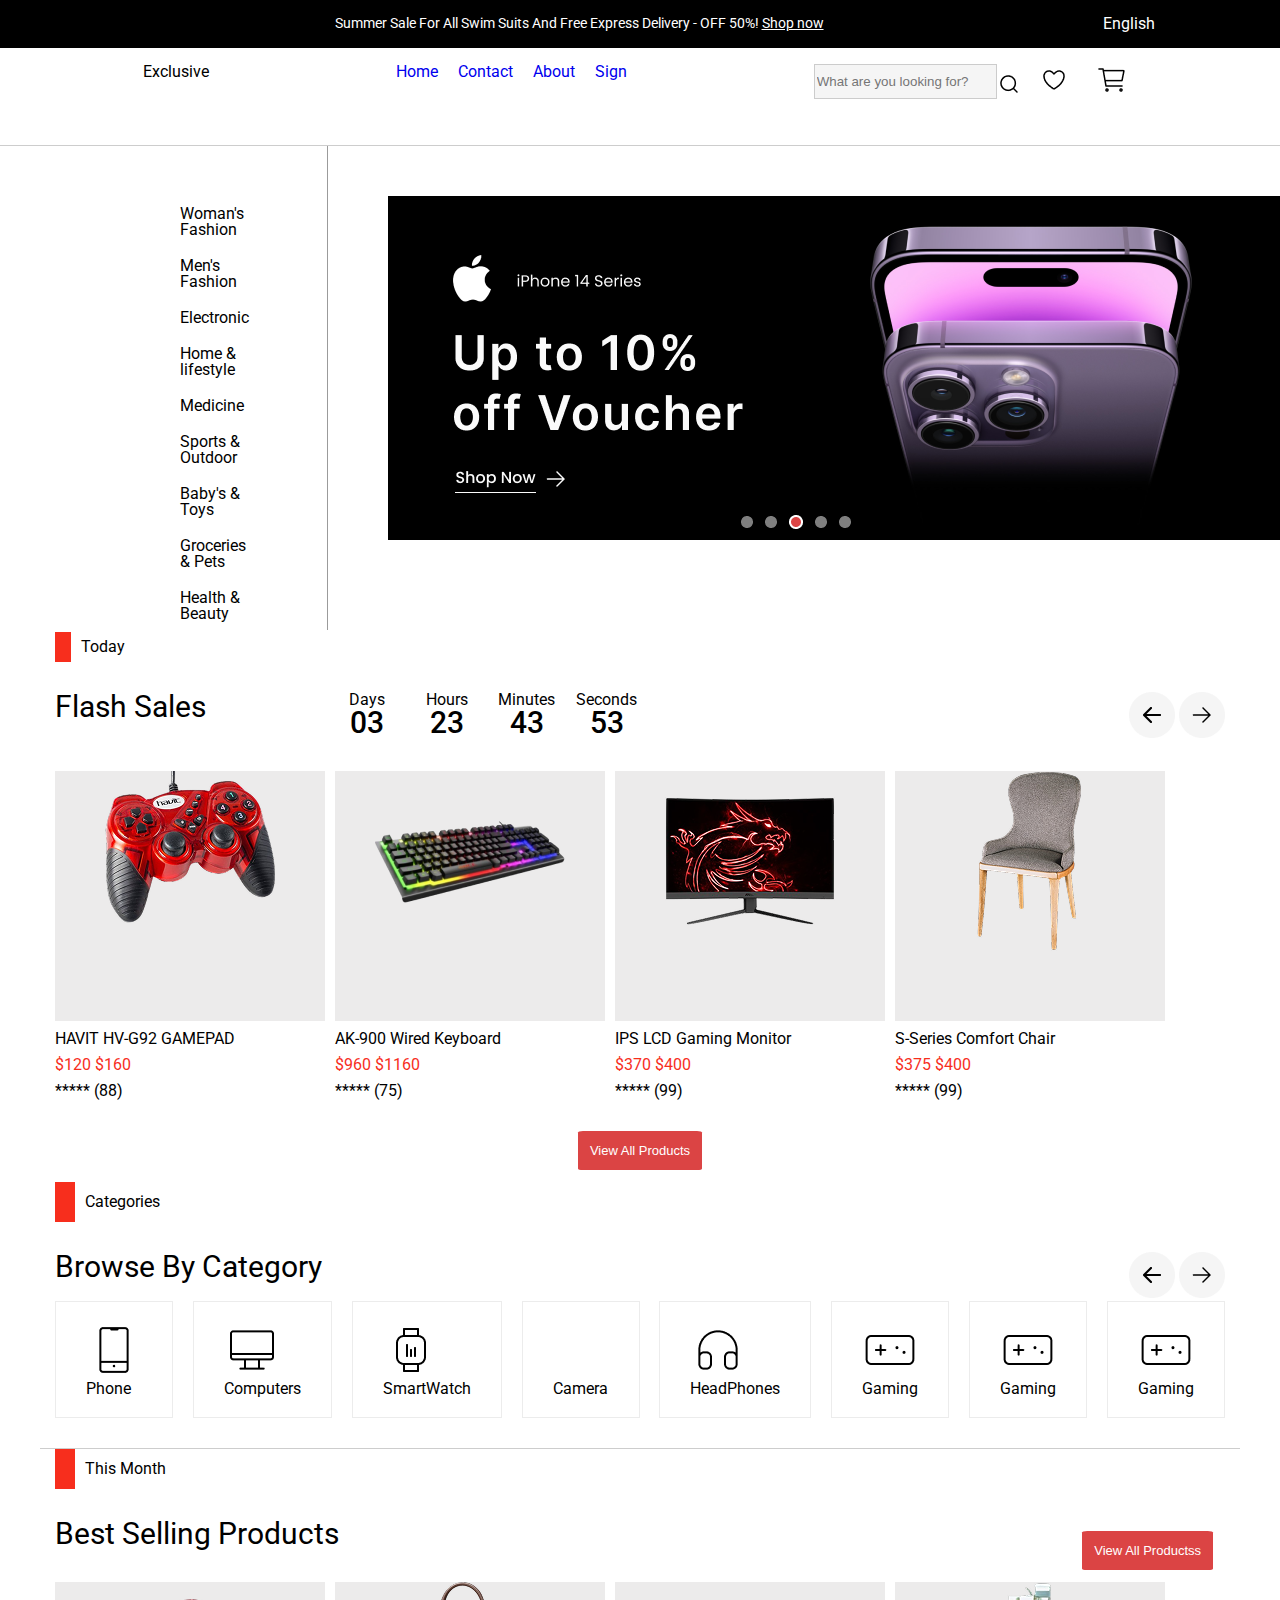
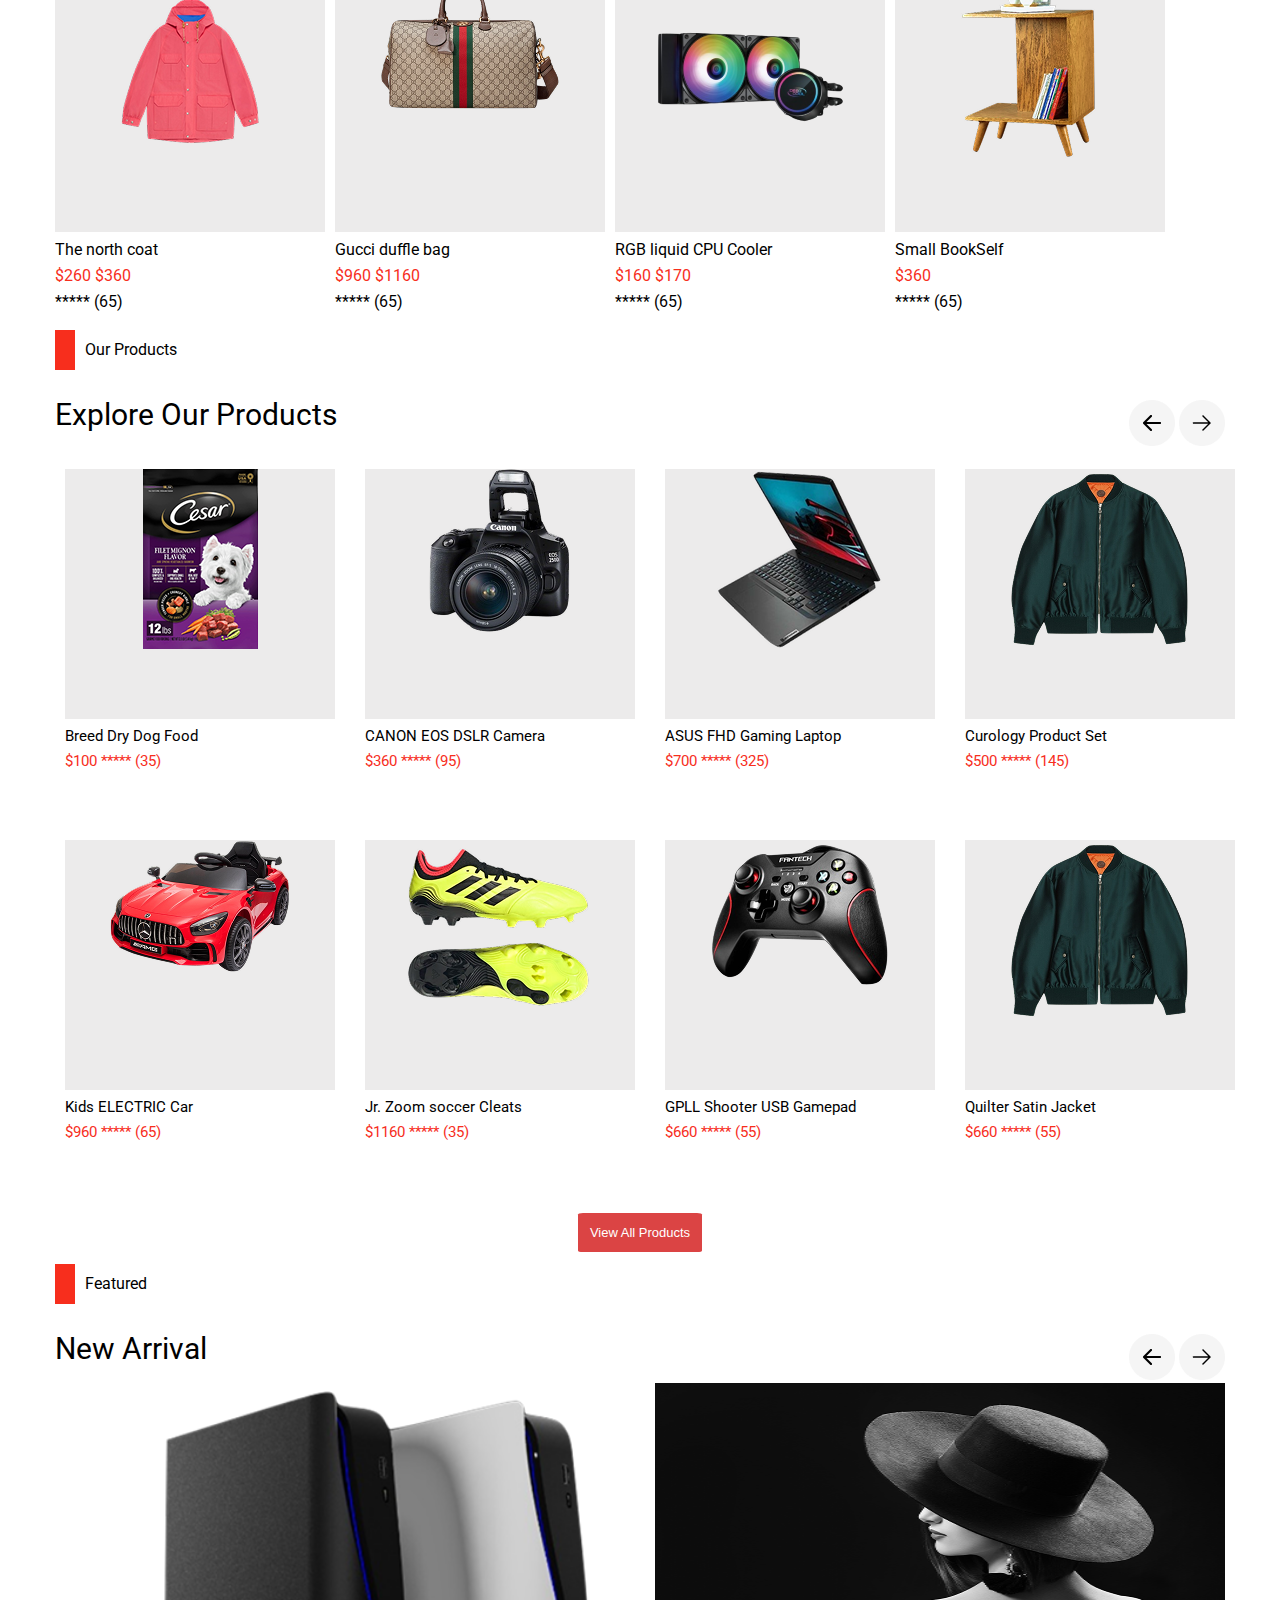
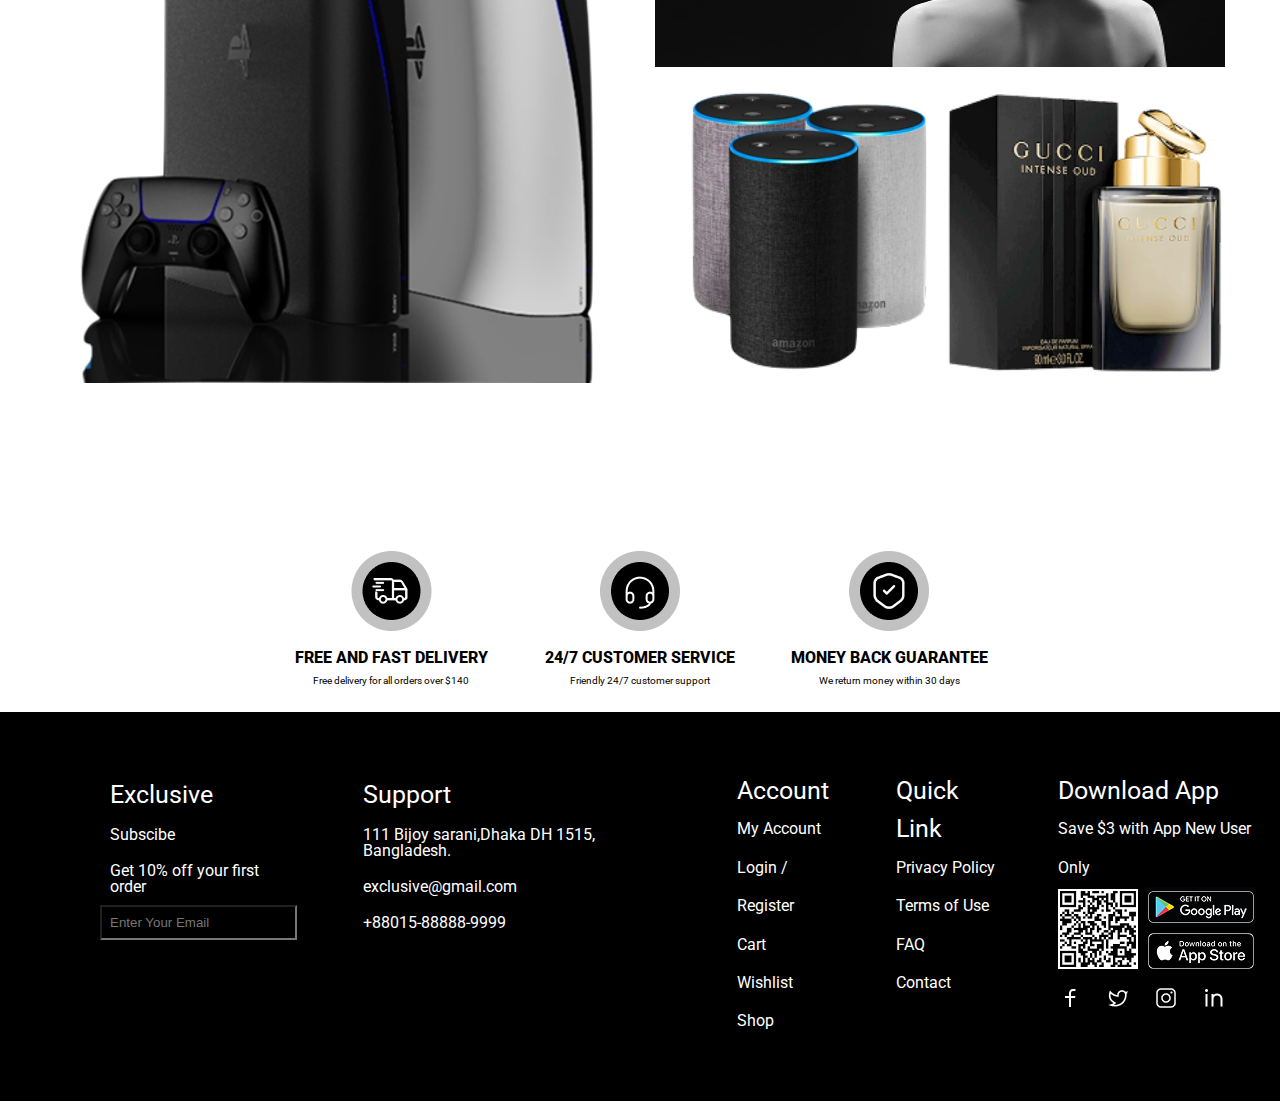
<file: index.html>
<!DOCTYPE html>
<html lang="en">

<head>
  <meta charset="UTF-8" />
  <meta name="viewport" content="width=device-width, initial-scale=1.0" />
  <title>E-Commerce</title>

  <link rel="stylesheet" href="css/style.css">
</head>

<body>

  <div class="container-full bg-black">
    <div class="container top-header">
      <p class="text-white">Summer Sale For All Swim Suits And Free Express Delivery - OFF 50%! <a href="#"
          class="text-white"> Shop now</a> </p>
      <div class="language ">
        <span class="text-white">English</span>
      </div>
    </div>
  </div>
  <div class="container header py-1">
    <div class="logo">
      <p>Exclusive</p>
    </div>
    <div class="nav">
      <ul>
        <li><a href="index.html">Home</a></li>
        <li><a href="#">Contact</a></li>
        <li><a href="#">About</a></li>
        <li><a href="signup (2).html">Sign </a></li>
      </ul>
    </div>
    <div class="right-section">
      <input type="text" placeholder="What are you looking for?" name="search"style=" background-color: #F5F5F5;    border: 1px solid #ccc;">
      <div class="icons">
        <i><img src ="./image/Component 2.png"/></i>
        <i style="margin: 13px;"><img src ="./image/Wishlist.png"/></i>
        <i style="margin: 9px;"><img src ="./image/Cart1 with buy (1).png"/></i>
      </div>
    </div>
  </div>
  <div class="border" ></div>
  <div class="fashion mt-12">
    <div class="woman-fashion ml-11">
      <ul>
        <li>Woman's Fashion</li>
        <li>Men's Fashion</li>
        <li>Electronic</li>
        <li>Home & lifestyle</li>
        <li>Medicine</li>
        <li>Sports & Outdoor</li>
        <li>Baby's & Toys</li>
        <li>Groceries & Pets</li>
        <li>Health & Beauty</li>
      </ul>
    </div>
    <div class="border1"></div>
    <div class="upto ml-13">
      <img src="./image/Frame 560.png"/>
    </div>
  </div>
  <div class="container today-section">
    <div class="retangle bg-red-400 mr-1"></div>
    <p>Today</p>
  </div>
  <div class="container timer-section mt-4">

    <div class="title">
      <p> Flash Sales</p>
    </div>
    <div class="timer ">
      <div>
        <p>Days</p>
        <P class="date">03</P>
      </div>
      <div>
        <p>Hours</p>
        <P class="date">23</P>
      </div>
      <div>
        <p>Minutes</p>
        <P class="date">43</P>
      </div>
      <div>
        <p>Seconds</p>
        <P class="date">53</P>
      </div>
    </div>
    <div class="arrow">
      <img src="./image/Left Arrow.png" />
      <img src="./image/Right-Arrow.png" />

    </div>
  </div>
  <div class="container flashsale mt-4">
    <div class="">
      <div class="product1 bg-white">
        <img src="./image/Frame 570.png" />
      </div>
      <div class="productname">
      <div class="bg-white1 pb-5 ">
        <div style="margin-top: 10px;">
          <p>HAVIT HV-G92 GAMEPAD</p>
        </div>
        <div class="rate red-400"style="margin-top: 10px;">
          <p>$120 $160</p>
        </div>
        <div style="margin-top: 10px;">
          <p>***** (88)</p>
        </div>
      </div>
    </div>
      </div> 
    <div class="">
      <div class="product1 bg-white">
        <img src="./image/Frame 612.png" />
      </div>
      <div class="bg-white1 pb-5 ">
        <div style="margin-top: 10px;">
          <p>AK-900 Wired Keyboard</p>
        </div>
        <div class="rate red-400"style="margin-top: 10px;">
          <p>$960 $1160</p>
        </div>
        <div style="margin-top: 10px;">
          <p>***** (75)</p>
        </div>
      </div>
      </div> 


    <div class="">
      <div class="product1 bg-white">
        <img src="./image/Frame 613.png" />
      </div>
      <div class="bg-white1 pb-5 ">
        <div style="margin-top: 10px;">
          <p>IPS LCD Gaming Monitor</p>
        </div>
        <div class="rate red-400"style="margin-top: 10px;">
          <p>$370 $400</p>
        </div>
        <div style="margin-top: 10px;">
          <p>***** (99)</p>
        </div>
      </div> 
      </div>

    <div class="">
      <div class="product1 bg-white">
        <img src="./image/Frame 614.png" />
      </div>
      <div class="bg-white1 pb-5 ">
        <div style="margin-top: 10px;">
          <p>S-Series Comfort Chair</p>
        </div>
        <div class="rate red-400"style="margin-top: 10px;">
          <p>$375 $400</p>
        </div>
        <div style="margin-top: 10px;">
          <p>***** (99)</p>
        </div>
      </div>
      </div> 
    </div>

    <div class="button ">
      <button class="button bg-red text-white">View All Products</button>
    </div>
    <div class="container categories-section ">
      <div class="retangle2 bg-red-400 mr-1"></div>
      <p >Categories</p>
    </div>
    <div class="container timer-section mt-4">
    <div class="title2">
      <p>Browse By Category</p>
    </div>
    <div class="arrow">
      <img src="./image/Left Arrow.png" />
      <img src="./image/Right-Arrow.png" />

    </div>
  </div>
  <div class=" container browse-items ">
       <div class="border-all  ">
        <img src="./image/CellPhone.png"/>
        <p>Phone</p>
       </div>
       <div class="border-all">
        <img src="./image/Category-Computer.png"/>
        <p>Computers</p>
       </div>
       <div class="border-all">
        <img src="./image/Category-SmartWatch.png"/>
        <p>SmartWatch</p>
       </div>
       <div class="border-all">
        <img src="./image/Category-Camera.png"/>
        <p>Camera</p>
       </div>
       <div class="border-all">
        <img src="./image/Category-Headphone.png">
        <p>HeadPhones </p>
       </div>
       <div class="border-all">
        <img src="./image/Category-Gamepad.png">
        <p>Gaming</p>
       </div>
       <div class="border-all">
        <img src="./image/Category-Gamepad.png">
        <p>Gaming</p>
       </div>
       <div class="border-all">
        <img src="./image/Category-Gamepad.png">
        <p>Gaming</p>
       </div>
  </div>
  <div class=" container border "></div>

  <div class="container today-section">
    <div class="retangle3 bg-red-400 mr-1"></div>
    <p>This Month</p>
  </div>
  <div class="container month-section mt-4">
    <div class="title3">
      <p>Best Selling Products</p>
    </div>
    <div class="button ">
      <button class="button bg-red text-white">View All Productss</button>
    </div>
  </div>

  <div class="container selling-product">
    <div>
    <div class="product2 bg-white">
      <img src="./image/Frame 605.png"/>
    </div>
    <div class="bg-white1 pb-5 ">
      <div style="margin-top: 10px;">
        <p>The north coat</p>
      </div>
      <div class="rate red-400"style="margin-top: 10px;">
        <p>$260 $360</p>
      </div>
      <div style="margin-top: 10px;">
        <p>***** (65)</p>
      </div>
    </div> 
  </div>
     <div>
    <div class="product2 bg-white">
      <img src="./image/Light-Gucci-Savoy-medium-duffle-bag 1.png"/>
    </div>
    <div class="bg-white1 pb-5 ">
      <div style="margin-top: 10px;">
        <p>Gucci duffle bag</p>
      </div>
      <div class="rate red-400"style="margin-top: 10px;">
        <p>$960 $1160</p>
      </div>
      <div style="margin-top: 10px;">
        <p>***** (65)</p>
      </div>
    </div> 
  </div>
  <div>
    <div class="product2 bg-white">
      <img src="./image/Frame cpu.png"/>
    </div>
    <div class="bg-white1 pb-5 ">
      <div style="margin-top: 10px;">
        <p>RGB liquid CPU Cooler</p>
      </div>
      <div class="rate red-400"style="margin-top: 10px;">
        <p>$160 $170</p>
      </div>
      <div style="margin-top: 10px;">
        <p>***** (65)</p>
      </div>
    </div> 
  </div>
         <div>
    <div class="product2 bg-white">
      <img src="./image/bookself1.png"/>
    </div> 
    <div class="bg-white1 pb-5 ">
      <div style="margin-top: 10px;">
        <p>Small BookSelf</p>
      </div>
      <div class="rate red-400"style="margin-top: 10px;">
        <p>$360</p>
      </div>
      <div style="margin-top: 10px;">
        <p>***** (65)</p>
      </div>
    </div> 
  </div>
  </div>
  <div class="container ourproduct-section">
    <div class="retangle4 bg-red-400 mr-1"></div>
    <p>Our Products</p>
  </div>
  <div class="container month-section mt-4">
    <div class="title4">
      <p>Explore Our Products</p>
    </div>
    <div class="arrow">
      <img src="./image/Left Arrow.png" />
      <img src="./image/Right-Arrow.png" />
    </div>
    </div>

    <div class="container product3 bg-white1">
      <div>
        <div class="product2 bg-white">
          <img src="./image/ddd.png"/>
        </div> 
        <div class="bg-white1 pb-5 ">
          <div style="margin-top: 10px;">
            <p>Breed Dry Dog Food</p>
          </div>
          <div class="rate red-400"style="margin-top: 10px;">
            <p>$100 ***** (35)</p>
          </div>
        </div> 
      </div>
      <div>
        <div class="product2 bg-white">
          <img src="./image/cam1.png"/>
        </div> 
        <div class="bg-white1 pb-5 ">
          <div style="margin-top: 10px;">
            <p>CANON EOS DSLR Camera</p>
          </div>
          <div class="rate red-400"style="margin-top: 10px;">
            <p>$360 ***** (95)</p>
          </div>
        </div> 
      </div>
      <div>
        <div class="product2 bg-white">
          <img src="./image/laptop.png"/>
        </div> 
        <div class="bg-white1 pb-5 ">
          <div style="margin-top: 10px;">
            <p>ASUS FHD Gaming Laptop</p>
          </div>
          <div class="rate red-400"style="margin-top: 10px;">
            <p>$700 ***** (325)</p>
          </div>
        </div> 
      </div>
      <div>
        <div class="product2 bg-white">
          <img src="./image/jjj8.png"/>
        </div> 
        <div class="bg-white1 pb-5 ">
          <div style="margin-top: 10px;">
            <p>Curology Product Set</p>
          </div>
          <div class="rate red-400"style="margin-top: 10px;">
            <p>$500 ***** (145)</p>
          </div>
        </div> 
      </div>
      <div>
        <div class="product2 bg-white">
          <img src="./image/-Kids-Electric-Toy-Car 1.png"/>
        </div> 
        <div class="bg-white1 pb-5 ">
          <div style="margin-top: 10px;">
            <p>Kids ELECTRIC Car</p>
          </div>
          <div class="rate red-400"style="margin-top: 10px;">
            <p>$960 ***** (65)</p>
          </div>
        </div> 
      </div>
      <div>
        <div class="product2 bg-white">
          <img src="./image/ss.png"/>
        </div> 
        <div class="bg-white1 pb-5 ">
          <div style="margin-top: 10px;">
            <p>Jr. Zoom soccer Cleats</p>
          </div>
          <div class="rate red-400"style="margin-top: 10px;">
            <p>$1160 ***** (35)</p>
          </div>
        </div> 
      </div>
      <div>
        <div class="product2 bg-white">
          <img src="./image/rrr.png"/>
        </div> 
        <div class="bg-white1 pb-5 ">
          <div style="margin-top: 10px;">
            <p>GPLL Shooter USB Gamepad </p>
          </div>
          <div class="rate red-400"style="margin-top: 10px;">
            <p>$660 ***** (55)</p>
          </div>
        </div> 
      </div>
      <div>
        <div class="product2 bg-white">
          <img src="./image/jjj8.png"/>
        </div> 
        <div class="bg-white1 pb-5 ">
          <div style="margin-top: 10px;">
            <p>Quilter Satin Jacket</p>
          </div>
          <div class="rate red-400"style="margin-top: 10px;">
            <p>$660 ***** (55)</p>
          </div>
        </div> 
      </div>
      </div>
    
      <div class="button1 ">
        <button class="button bg-red text-white">View All Products</button>
      </div>
      <div class="container featured-section">
        <div class="retangle4 bg-red-400 mr-1"></div>
        <p>Featured</p>
      </div>
      <div class="container arrival-section mt-4">
        <div class="title4">
          <p>New Arrival</p>
            
        </div>
        <div class="arrow">
          <img src="./image/Left Arrow.png" />
          <img src="./image/Right-Arrow.png" />
        </div>
        </div>
    
     <div class="container new-arrival">
       <div class="playstation" bg-black-1>
          <img src="./image/ps5-slim-goedkope-playstation_large 1 (1).png"/>
         <!--<div class="bottom-left">playstationfesry45e7y6wse57y</div>-->
       </div>
       <div> 
       <div class="women-collection">
        <img src="./image/attractive-woman-wearing-hat-posing-black-background 1.png"/>
       </div>
         <div class="gucci">
       <div class="speakers">
        <img src="./image/Frame 707.png"/>
       </div>
       <div class="perfume">
        <img src="./image/04c.png"/>
       </div>
      </div>
       </div>
      </div>

      <div class="containe customer">
        <div class="free">
          <img src="./image/Services.png"/>
       <div class="pt-2">
        <h4>FREE AND FAST DELIVERY</h4>
        <P class="pt-1">Free delivery for all orders over $140</P>
       </div>
        </div>
        <div class="free">
          <img src="./image/Services (1).png"/>
          <div class="pt-2">
            <h4>24/7 CUSTOMER SERVICE</h4>
            <P class="pt-1">Friendly 24/7 customer support </P>
           </div>
        </div>
        <div class="free">
          <img src="./image/Services (2).png"/>
          <div class="pt-2">
            <h4>MONEY BACK GUARANTEE</h4>
            <P class="pt-1">We return money within 30 days</P>
           </div>
        </div>
      </div>

      <div class="containe footer bg-black ">
        <div class="exclusive ml-8">
          <p style="font-size: 25px;">Exclusive </p>
          <p>Subscibe</p>
          <p>Get 10% off your first order</p>
          <input type="text" placeholder="Enter Your Email" name="email" required
            style="padding: 8px;background-color: black;">
        </div>
        <div class="support ml-9">
          <p style="font-size: 25px;"> Support</p>
          <p> 111 Bijoy sarani,Dhaka
            DH 1515, Bangladesh.
          </p>
          <p>exclusive@gmail.com</p>
          <p>+88015-88888-9999</p>
        </div>
        <div class="acc ml-9">
          <ul>
            <li style="font-size: 25px;">Account</li>
            <li>My Account</li>
            <li>Login / Register</li>
            <li>Cart</li>
            <li>Wishlist</li>
            <li>Shop</li>
          </ul>
        </div>
        <div class="quick ml-9">
          <ul style="color: white; line-height: 240%;">
            <li style="font-size: 25px;">Quick Link</li>
            <ul>
              <li>Privacy Policy</li>
              <li>Terms of Use</li>
              <li>FAQ</li>
              <li>Contact</li>
            </ul>
        </div>
        <div class="download ml-9">
          <ul style="color: white; line-height: 240%;">
            <li style="font-size: 25px;">Download App</li>
            <li>Save $3 with App New User Only</li>
            <li><img src="./image/Frame 719.png" /></li>
            <li><img src="./image/Frame 741.png" /></li>
          </ul>
        </div>
      </div>
</body>

</html>
</file>
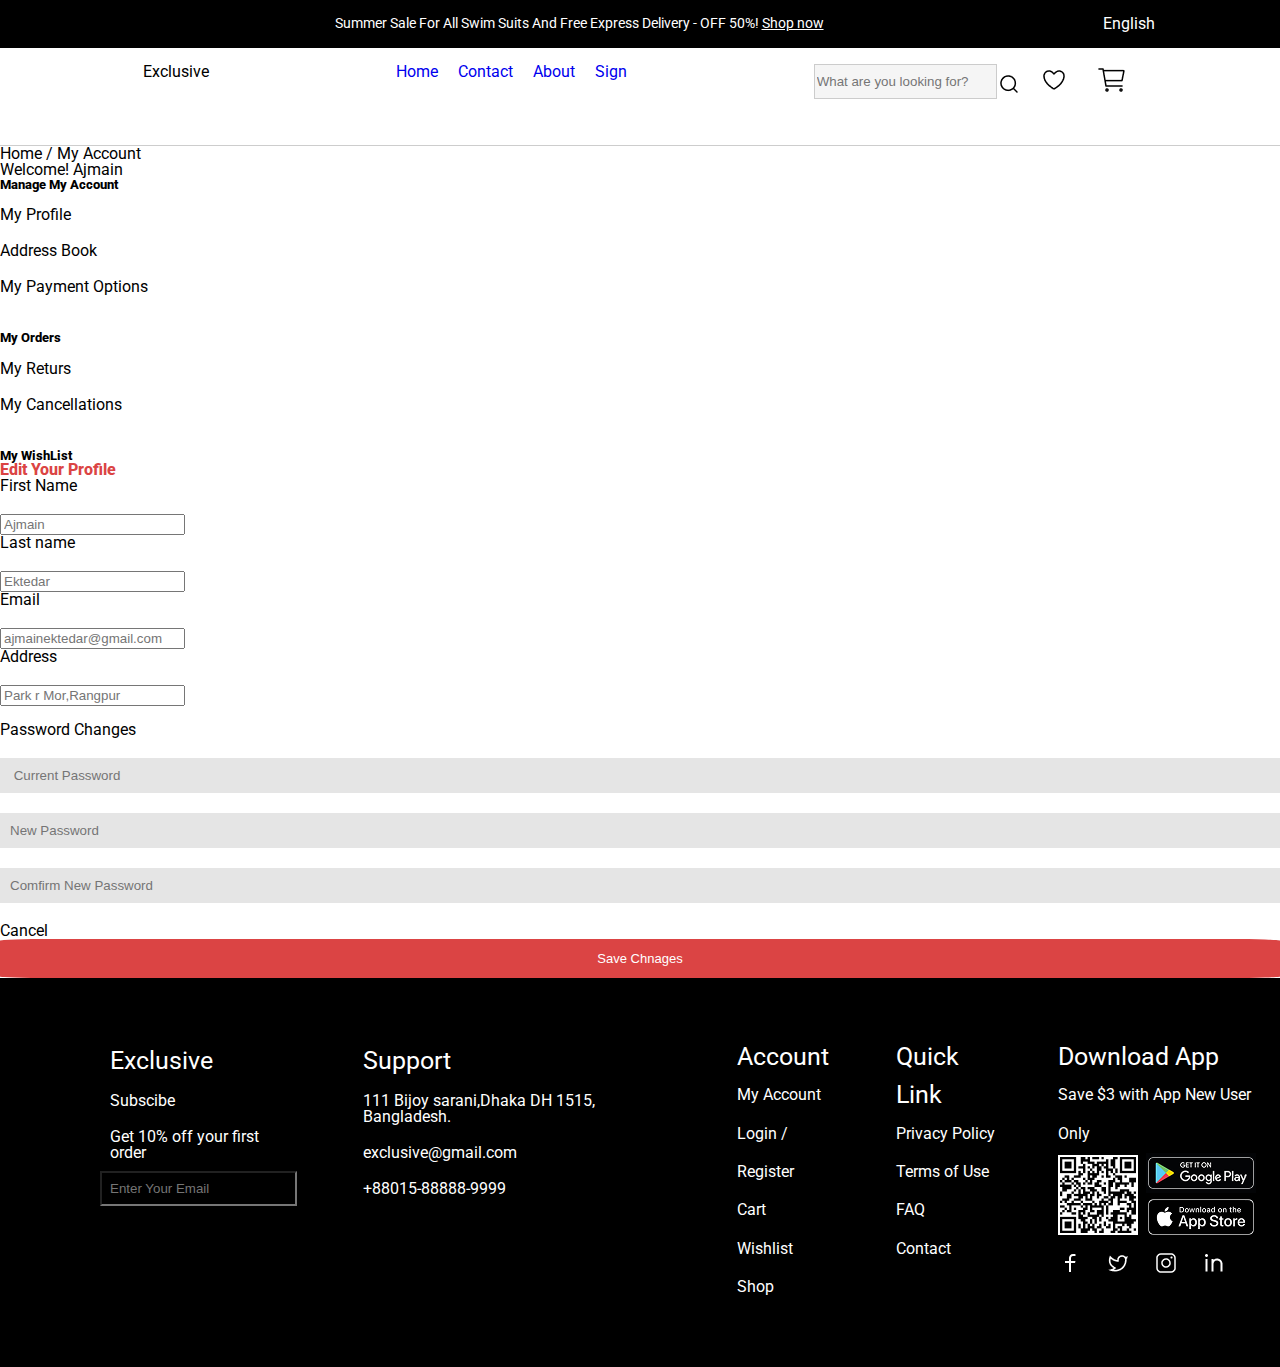
<file: account.html>
<!DOCTYPE html>
<html lang="en">

<head>
  <meta charset="UTF-8" />
  <meta name="viewport" content="width=device-width, initial-scale=1.0" />
  <title>E-Commerce</title>

  <link rel="stylesheet" href="css/style.css">
</head>

<body>
    
     <div class="container-full bg-black">
    <div class="container top-header">
      <p class="text-white">Summer Sale For All Swim Suits And Free Express Delivery - OFF 50%! <a href="#"
          class="text-white"> Shop now</a> </p>
      <div class="language ">
        <span class="text-white">English</span>
      </div>
    </div>
  </div>
  <div class="container header py-1">
    <div class="logo">
      <p>Exclusive</p>
    </div>
    <div class="nav">
      <ul>
        <li><a href="index.html">Home</a></li>
        <li><a href="#">Contact</a></li>
        <li><a href="#">About</a></li>
        <li><a href="signup (2).html">Sign </a></li>
      </ul>
    </div>
    <div class="right-section">
      <input type="text" placeholder="What are you looking for?" name="search"
        style=" background-color: #F5F5F5;border: 1px solid #ccc;">
      <div class="icons">
        <i><img src="./image/Component 2.png" /></i>
        <i style="margin: 13px;"><img src="./image/Wishlist.png" /></i>
        <i style="margin: 9px;"><img src="./image/Cart1 with buy (1).png" /></i>
      </div>
    </div>
  </div>
  <div class="border"></div>

  <div class="home2">
        <p>Home / My Account</p>
        <diV>
        <p>Welcome! Ajmain</p>
</diV>
  </div>

<div class="Account3">
<div class="manage">
     <h5>Manage My Account</h5>
     <div class="my pro py-1">
        <p class="pb-5 ">My Profile</p>
        <p class="pb-5">Address Book</p>
        <p class="pb-5">My Payment Options</p>
     </div>
     <h5>My Orders</h5>
       <div class="my pro py-1">
        <p class="pb-5">My Returs</p>
        <p class="pb-5">My Cancellations</p>
     </div>
     <h5>My WishList</h5>
</div>
<div class="edit">
  <h4 style="color:  #DB4444;">Edit Your Profile</h4>

<div class="name2">
  <diV>
    <p class="pb-5">First Name</p>
    <div><input type="text" placeholder="Ajmain" name="name"  ></div>
   </diV>
  <diV>
    <p class="pb-5">Last name</p>
    <div><input type="text"  placeholder="Ektedar" name="name"></div>
   </diV>
  <diV>
    <p class="pb-5">Email</p>
    <div><input type="text" placeholder="ajmainektedar@gmail.com" name="email"></div>
   </diV>
    <diV>
    <p class="pb-5">Address</p>
    <div><input type="text"   placeholder="Park r Mor,Rangpur" name="name"></div>
   </diV>
</div>

  <div class="account-input pt-2">
    <p class="pb-5">Password Changes</p>
        <div><input type="text" placeholder=" Current Password" name="password"></div>
        <div><input type="text" placeholder="New Password" name="password"></div>
        <div><input type="text" placeholder="Comfirm New Password" name="password"></div>

      </div>
<div class="A pb-7">
    <p>Cancel</p>
        <div class="submit-button">
        <button class="button bg-red text-white">Save Chnages</button>
      </div>
</div>

</div>
</div>

  <div class="containe footer bg-black ">
        <div class="exclusive ml-8">
          <p style="font-size: 25px;">Exclusive </p>
          <p>Subscibe</p>
          <p>Get 10% off your first order</p>
          <input type="text" placeholder="Enter Your Email" name="email" required
            style="padding: 8px;background-color: black;">
        </div>
        <div class="support ml-9">
          <p style="font-size: 25px;"> Support</p>
          <p> 111 Bijoy sarani,Dhaka
            DH 1515, Bangladesh.
          </p>
          <p>exclusive@gmail.com</p>
          <p>+88015-88888-9999</p>
        </div>
        <div class="acc ml-9">
          <ul>
            <li style="font-size: 25px;">Account</li>
            <li>My Account</li>
            <li>Login / Register</li>
            <li>Cart</li>
            <li>Wishlist</li>
            <li>Shop</li>
          </ul>
        </div>
        <div class="quick ml-9">
          <ul style="color: white; line-height: 240%;">
            <li style="font-size: 25px;">Quick Link</li>
            <ul>
              <li>Privacy Policy</li>
              <li>Terms of Use</li>
              <li>FAQ</li>
              <li>Contact</li>
            </ul>
        </div>
        <div class="download ml-9">
          <ul style="color: white; line-height: 240%;">
            <li style="font-size: 25px;">Download App</li>
            <li>Save $3 with App New User Only</li>
            <li><img src="./image/Frame 719.png" /></li>
            <li><img src="./image/Frame 741.png" /></li>
          </ul>
        </div>
      </div>




</body>
</html>
</file>
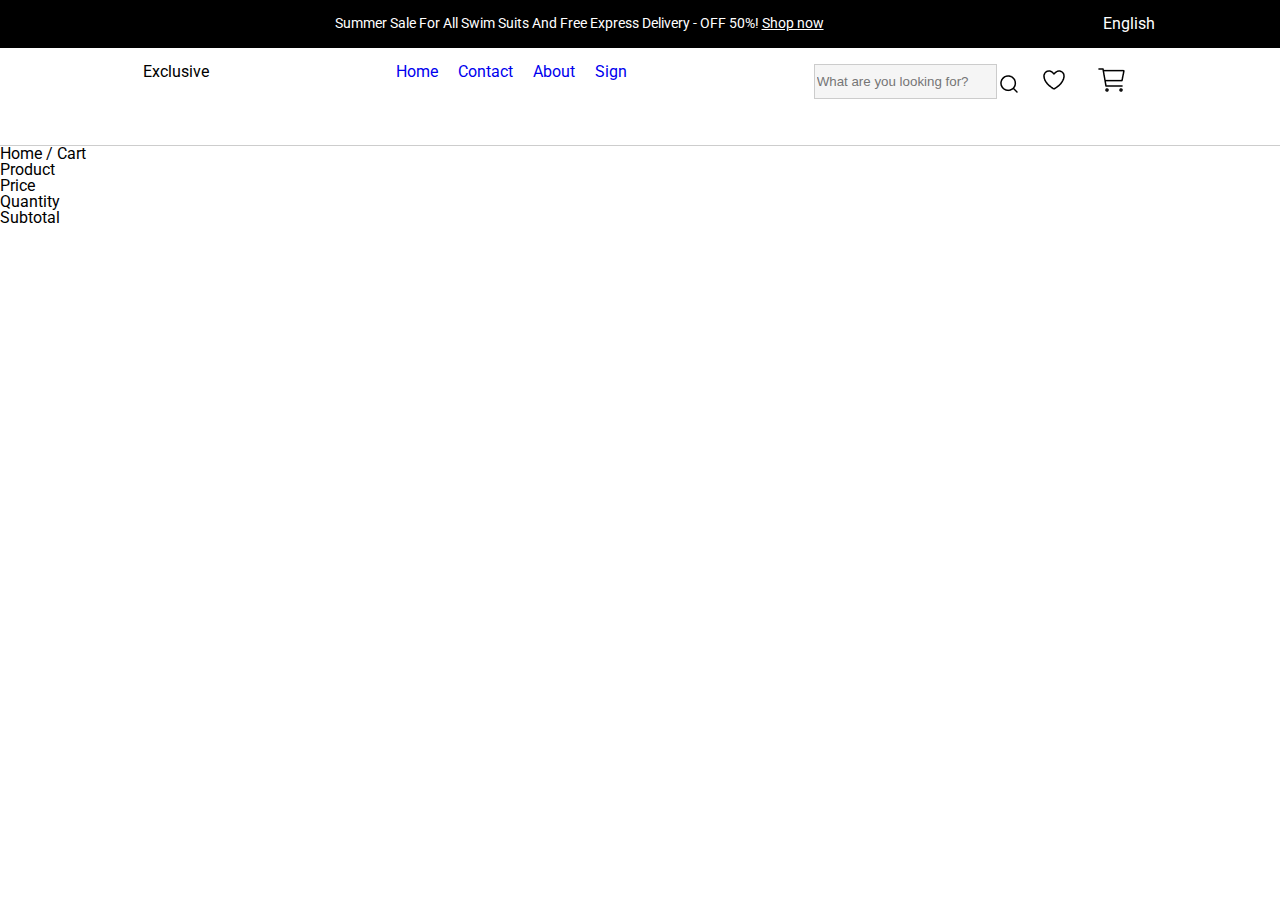
<file: cart.html>
<!DOCTYPE html>
<html lang="en">

<head>
  <meta charset="UTF-8" />
  <meta name="viewport" content="width=device-width, initial-scale=1.0" />
  <title>E-Commerce</title>

  <link rel="stylesheet" href="css/style.css">
</head>

<body>
    
  <div class="container-full bg-black">
    <div class="container top-header">
      <p class="text-white">Summer Sale For All Swim Suits And Free Express Delivery - OFF 50%! <a href="#"
          class="text-white"> Shop now</a> </p>
      <div class="language ">
        <span class="text-white">English</span>
      </div>
    </div>
  </div>
  <div class="container header py-1">
    <div class="logo">
      <p>Exclusive</p>
    </div>
    <div class="nav">
      <ul>
        <li><a href="index.html">Home</a></li>
        <li><a href="#">Contact</a></li>
        <li><a href="#">About</a></li>
        <li><a href="signup (2).html">Sign </a></li>
      </ul>
    </div>
    <div class="right-section">
      <input type="text" placeholder="What are you looking for?" name="search"
        style=" background-color: #F5F5F5;border: 1px solid #ccc;">
      <div class="icons">
        <i><img src="./image/Component 2.png" /></i>
        <i style="margin: 13px;"><img src="./image/Wishlist.png" /></i>
        <i style="margin: 9px;"><img src="./image/Cart1 with buy (1).png" /></i>
      </div>
    </div>
  </div>
  <div class="border"></div>

  <div class="home">
    <p>Home / Cart</p>
  </div>
  <div class="product4">
    <div style="flex-grow: 1;">Product</div>
    <div style="flex-grow: 1;">Price</div>
    <div style="flex-grow: 1;">Quantity</div>
    <div style="flex-grow: 1;">Subtotal</div>
  </div>
</body>
</html>
</file>
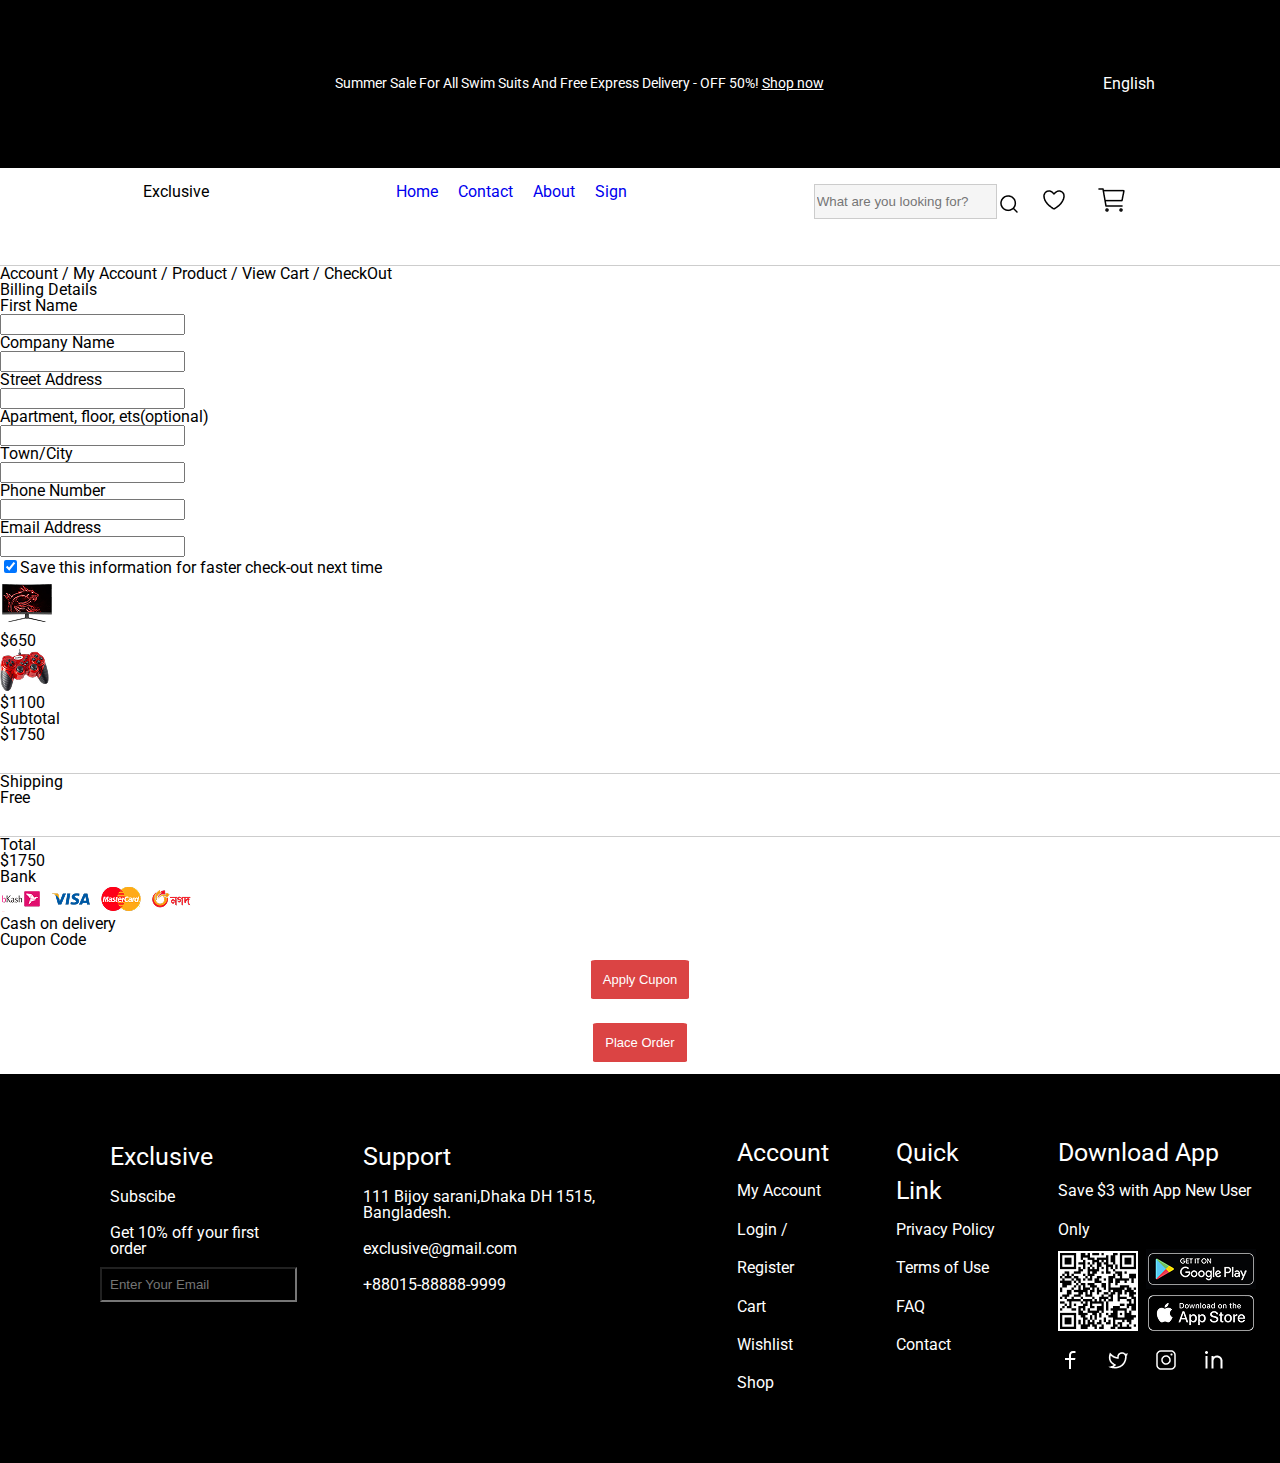
<file: checkout.html>
<!DOCTYPE html>
<html lang="en">

<head>
  <meta charset="UTF-8" />
  <meta name="viewport" content="width=device-width, initial-scale=1.0" />
  <title>E-Commerce</title>

  <link rel="stylesheet" href="css/style.css">
</head>

<body>
    
   <div class="footer bg-black mt-20">
    <div class="container top-header">
      <p class="text-white">Summer Sale For All Swim Suits And Free Express Delivery - OFF 50%! <a href="#"
          class="text-white"> Shop now</a> </p>
      <div class="language ">
        <span class="text-white">English</span>
      </div>
    </div>
  </div>
  <div class="container header py-1">
    <div class="logo">
      <p>Exclusive</p>
    </div>
    <div class="nav">
      <ul>
        <li><a href="index.html">Home</a></li>
        <li><a href="#">Contact</a></li>
        <li><a href="#">About</a></li>
        <li><a href="signup (2).html">Sign </a></li>
      </ul>
    </div>
    <div class="right-section">
      <input type="text" placeholder="What are you looking for?" name="search"
        style=" background-color: #F5F5F5;border: 1px solid #ccc;">
      <div class="icons">
        <i><img src="./image/Component 2.png" /></i>
        <i style="margin: 13px;"><img src="./image/Wishlist.png" /></i>
        <i style="margin: 9px;"><img src="./image/Cart1 with buy (1).png" /></i>
      </div>
    </div>
  </div>
  <div class="border"></div>

  <div class="home">
    <p>Account / My Account / Product / View Cart / CheckOut</p>
  </div>
  <div class="bill">
  <p>Billing Details</p>
  </div>

  <div class="detail">

    <div class="info">
        <p>First Name</p>
     <div><input type="text"  name="name"></div>

             <p>Company Name</p>
     <div><input type="text" name="name"></div>
             <p>Street Address</p>
     <div><input type="text" name="name"></div>
             <p>Apartment, floor, ets(optional)</p>
     <div><input type="text" name="name"></div>
             <p>Town/City</p>
     <div><input type="text"  name="name"></div>
             <p>Phone Number</p>
     <div><input type="text" name="number"></div>
             <p>Email Address</p>
     <div><input type="text" name="email"></div>

      <label>
        <input type="checkbox" checked="checked"  name="sameadr">Save this information for faster check-out next time
    </label>


    </div>
   
    <div class="order">
    <div class="price">
       <div ><img src="./image/Monitor-Cart-Small.png"/></div>
       <div >$650</div>
       </div>

    <div class="price">
       <div ><img src="./image/g92-2-500x500 1.png"/></div>
       <div >$1100</div>
    </div>
     <div class="price">
       <div >Subtotal </div>
       <div >$1750</div>
    </div>
<div class="border"></div>
  <div class="price">
       <div > Shipping</div>
       <div >Free</div>
    </div>
<div class="border"></div>

<div class="price">
       <div > Total</div>
       <div >$1750</div>
    </div>
    <div class="price">
       <div><span class="dot"></span>Bank</div>
       <div><img src="./image/Frame 834.png"/></div>
    </div>
     <div class="price">
       <div><span class="dot"></span>Cash on delivery</div>
    </div>
       <div class="price">
       <div><p class="ridge">Cupon Code</p></div>
        <div class="button ">
      <button class="button bg-red text-white">Apply Cupon</button>
    </div>
    </div>
      <div class="price">
        <div class="button ">
      <button class="button bg-red text-white">Place Order</button>
    </div>
    </div>


    </div>
  </div>


  <div class="containe footer bg-black ">
        <div class="exclusive ml-8">
          <p style="font-size: 25px;">Exclusive </p>
          <p>Subscibe</p>
          <p>Get 10% off your first order</p>
          <input type="text" placeholder="Enter Your Email" name="email" required
            style="padding: 8px;background-color: black;">
        </div>
        <div class="support ml-9">
          <p style="font-size: 25px;"> Support</p>
          <p> 111 Bijoy sarani,Dhaka
            DH 1515, Bangladesh.
          </p>
          <p>exclusive@gmail.com</p>
          <p>+88015-88888-9999</p>
        </div>
        <div class="acc ml-9">
          <ul>
            <li style="font-size: 25px;">Account</li>
            <li>My Account</li>
            <li>Login / Register</li>
            <li>Cart</li>
            <li>Wishlist</li>
            <li>Shop</li>
          </ul>
        </div>
        <div class="quick ml-9">
          <ul style="color: white; line-height: 240%;">
            <li style="font-size: 25px;">Quick Link</li>
            <ul>
              <li>Privacy Policy</li>
              <li>Terms of Use</li>
              <li>FAQ</li>
              <li>Contact</li>
            </ul>
        </div>
        <div class="download ml-9">
          <ul style="color: white; line-height: 240%;">
            <li style="font-size: 25px;">Download App</li>
            <li>Save $3 with App New User Only</li>
            <li><img src="./image/Frame 719.png" /></li>
            <li><img src="./image/Frame 741.png" /></li>
          </ul>
        </div>
      </div>


</body>
</html>
</file>
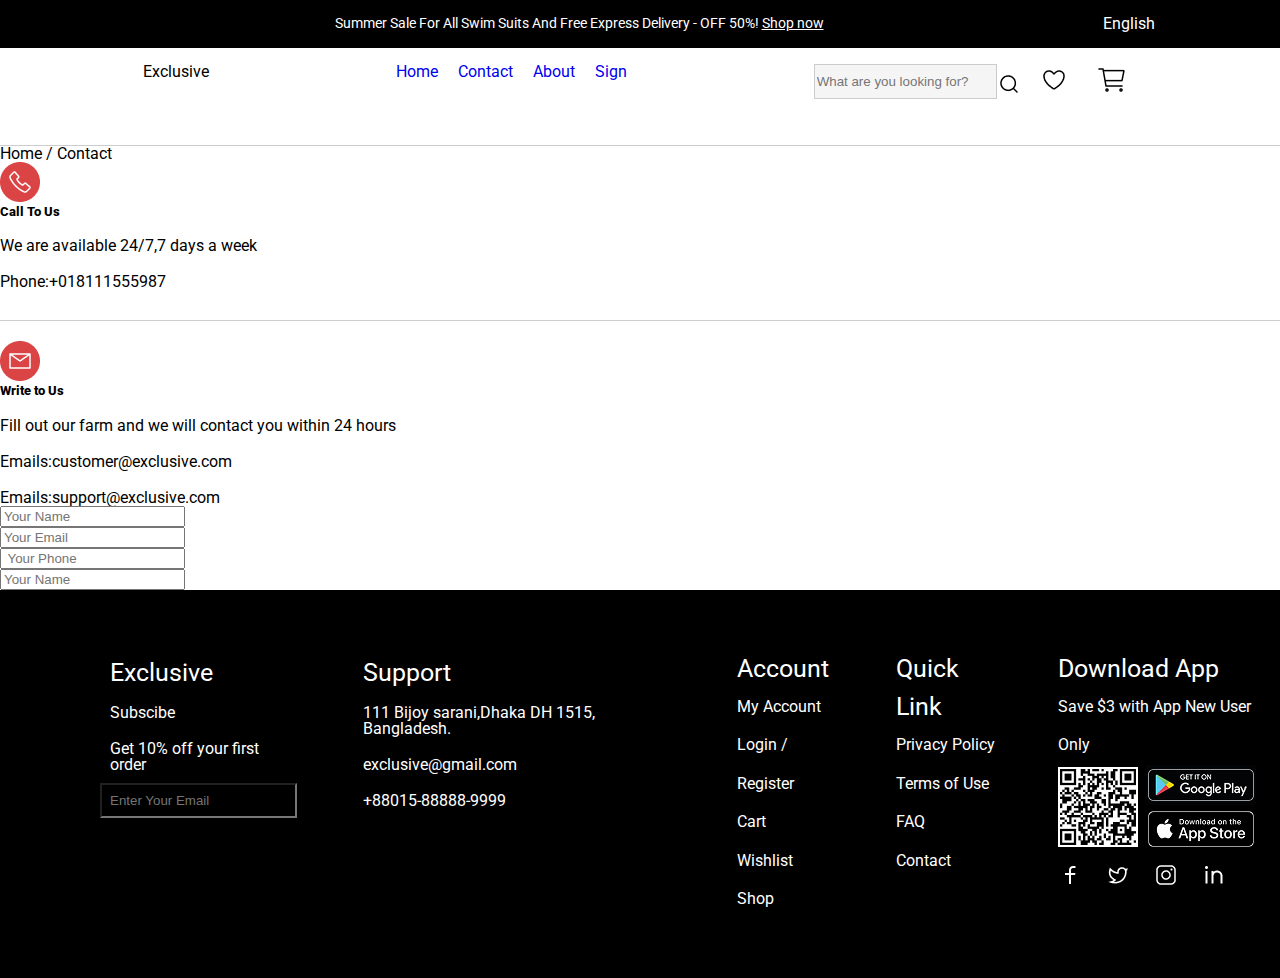
<file: contact.html>
<!DOCTYPE html>
<html lang="en">

<head>
  <meta charset="UTF-8" />
  <meta name="viewport" content="width=device-width, initial-scale=1.0" />
  <title>E-Commerce</title>

  <link rel="stylesheet" href="css/style.css">
</head>

<body>

  <div class="container-full bg-black">
    <div class="container top-header">
      <p class="text-white">Summer Sale For All Swim Suits And Free Express Delivery - OFF 50%! <a href="#"
          class="text-white"> Shop now</a> </p>
      <div class="language ">
        <span class="text-white">English</span>
      </div>
    </div>
  </div>
  <div class="container header py-1">
    <div class="logo">
      <p>Exclusive</p>
    </div>
    <div class="nav">
      <ul>
        <li><a href="index.html">Home</a></li>
        <li><a href="#">Contact</a></li>
        <li><a href="#">About</a></li>
        <li><a href="signup (2).html">Sign </a></li>
      </ul>
    </div>
    <div class="right-section">
      <input type="text" placeholder="What are you looking for?" name="search"style=" background-color: #F5F5F5;    border: 1px solid #ccc;">
      <div class="icons">
        <i><img src ="./image/Component 2.png"/></i>
        <i style="margin: 13px;"><img src ="./image/Wishlist.png"/></i>
        <i style="margin: 9px;"><img src ="./image/Cart1 with buy (1).png"/></i>
      </div>
    </div>
  </div>
  <div class="border" ></div>

   <div class="home2">
        <p>Home / Contact</p>
  </div>

  <div class="send">
    <div>
    <div class="call">
        <img src="./image/icons-phone.png"/>
        <h5>Call To Us</h5>
        <p class="pt-5">We are available 24/7,7 days a week</p>
        
        <p class="pt-5">Phone:+018111555987</p>
    </div>

  <div class="border" ></div>

       <div class="call pt-5">
        <img src="./image/icons-mail.png"/>
        <h5>Write to Us</h5>
        <p class="pt-5">Fill out our 
            farm and 
            we will contact you within 24 hours</p>
        
        <p class="pt-5">Emails:customer@exclusive.com</p>
        <p class="pt-5">Emails:support@exclusive.com</p>
    </div>
</div>
<div class="name3">
 
    
    <div><input type="text" placeholder="Your Name" name="name"  ></div>
   
  
   
    <div><input type="text"  placeholder="Your Email" name="email"></div>


    
    <div><input type="text" placeholder=" Your Phone" name="name"></div>


  <div class="message"><input type="text" placeholder="Your Name" name="name"  ></div>


</div>

      


  </div>


 <div class="footer bg-black mt-20">
        <div class="exclusive ml-8">
          <p style="font-size: 25px;">Exclusive </p>
          <p>Subscibe</p>
          <p>Get 10% off your first order</p>
          <input type="text" placeholder="Enter Your Email" name="email" required
            style="padding: 8px;background-color: black;">
        </div>
        <div class="support ml-9">
          <p style="font-size: 25px;"> Support</p>
          <p> 111 Bijoy sarani,Dhaka
            DH 1515, Bangladesh.
          </p>
          <p>exclusive@gmail.com</p>
          <p>+88015-88888-9999</p>
        </div>
        <div class="acc ml-9">
          <ul>
            <li style="font-size: 25px;">Account</li>
            <li>My Account</li>
            <li>Login / Register</li>
            <li>Cart</li>
            <li>Wishlist</li>
            <li>Shop</li>
          </ul>
        </div>
        <div class="quick ml-9">
          <ul style="color: white; line-height: 240%;">
            <li style="font-size: 25px;">Quick Link</li>
            <ul>
              <li>Privacy Policy</li>
              <li>Terms of Use</li>
              <li>FAQ</li>
              <li>Contact</li>
            </ul>
        </div>
        <div class="download ml-9">
          <ul style="color: white; line-height: 240%;">
            <li style="font-size: 25px;">Download App</li>
            <li>Save $3 with App New User Only</li>
            <li><img src="./image/Frame 719.png" /></li>
            <li><img src="./image/Frame 741.png" /></li>
          </ul>
        </div>
      </div>



  </body>

</html>
</file>
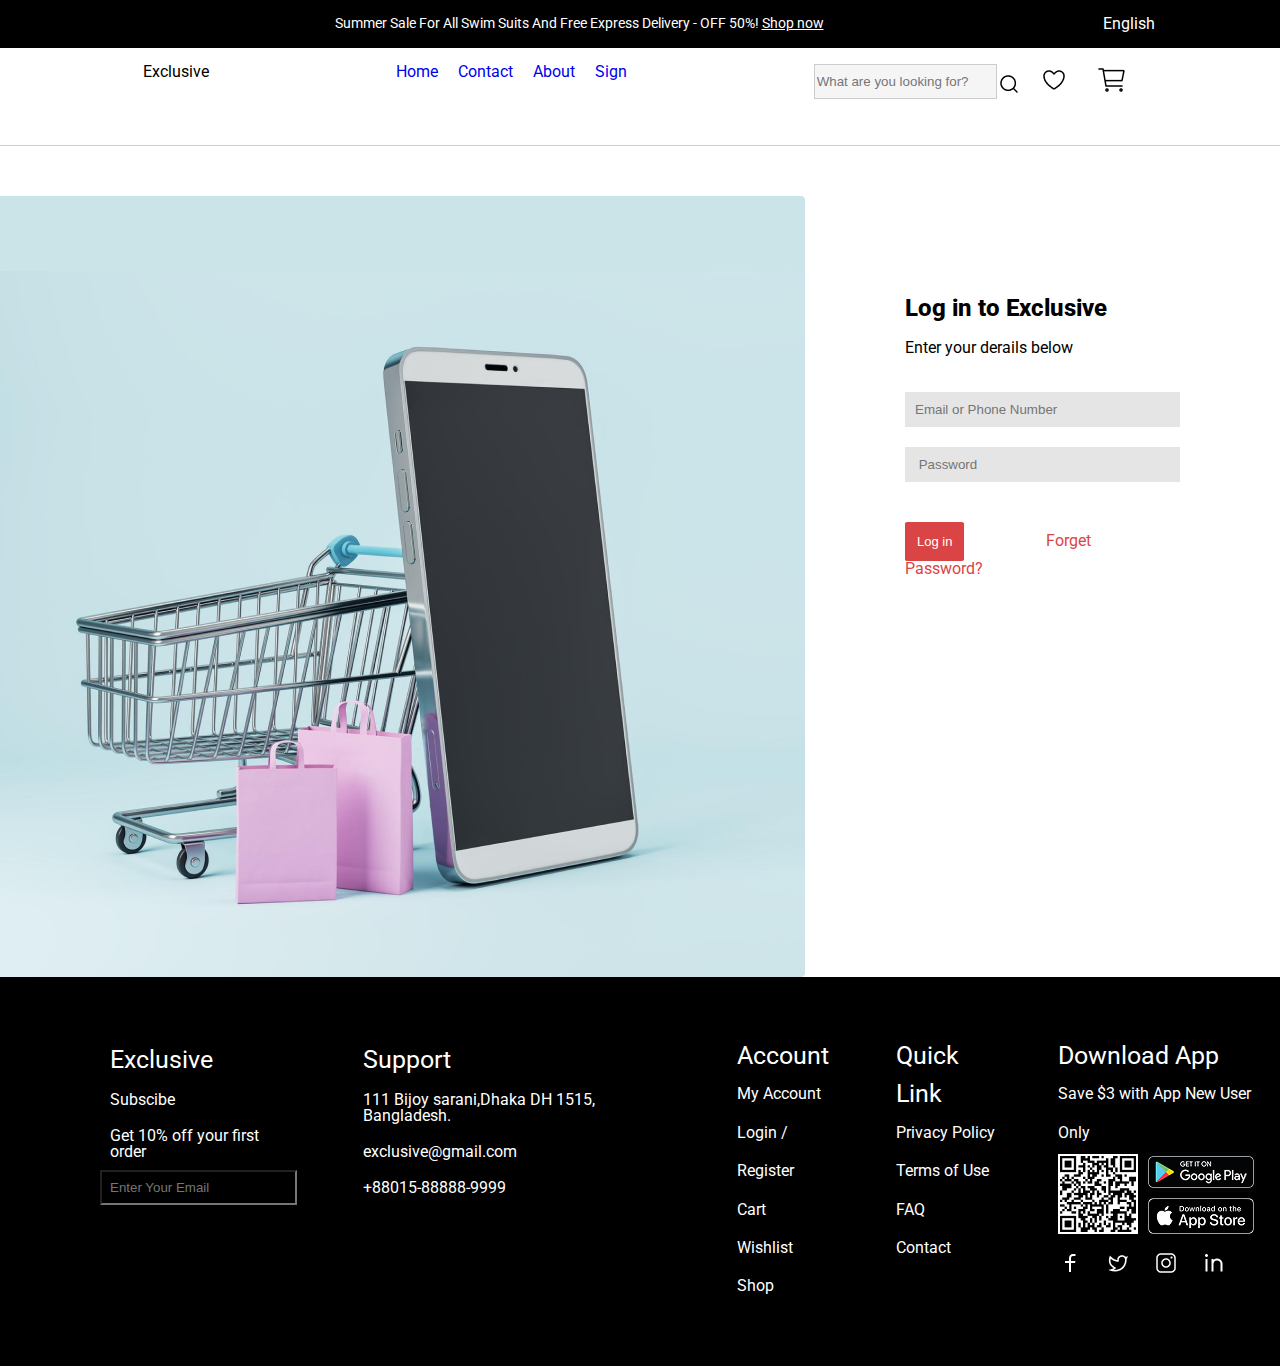
<file: login.html>
<!DOCTYPE html>
<html lang="en">

<head>
  <meta charset="UTF-8" />
  <meta name="viewport" content="width=device-width, initial-scale=1.0" />
  <title>E-Commerce</title>

  <link rel="stylesheet" href="css/style.css">
</head>

<body>

  <div class="container-full bg-black">
    <div class="container top-header">
      <p class="text-white">Summer Sale For All Swim Suits And Free Express Delivery - OFF 50%! <a href="#"
          class="text-white"> Shop now</a> </p>
      <div class="language ">
        <span class="text-white">English</span>
      </div>
    </div>
  </div>
  <div class="container header py-1">
    <div class="logo">
      <p>Exclusive</p>
    </div>
    <div class="nav">
      <ul>
        <li><a href="index.html">Home</a></li>
        <li><a href="#">Contact</a></li>
        <li><a href="#">About</a></li>
        <li><a href="signup (2).html">Sign </a></li>
      </ul>
    </div>
    <div class="right-section">
      <input type="text" placeholder="What are you looking for?" name="search"
        style=" background-color: #F5F5F5;border: 1px solid #ccc;">
      <div class="icons">
        <i><img src="./image/Component 2.png" /></i>
        <i style="margin: 13px;"><img src="./image/Wishlist.png" /></i>
        <i style="margin: 9px;"><img src="./image/Cart1 with buy (1).png" /></i>
      </div>
    </div>
  </div>
  <div class="border"></div>

  <div class="account">
    <img src="./image/Side Image.png" />
      <div class="log-in p-1">
         <h2 class="pb-5">Log in to Exclusive</h2>
         <p class="pb-5">Enter your derails below</p>
         <div class="account-input pt-2">
          <div><input type="text" placeholder="Email or Phone Number" name="email phone number"></div>
          <div><input type="text" placeholder=" Password" name="password"></div>
         </div>
         
      <div class="login-button pt-5">
        <button class="button bg-red text-white">Log in</button>
        <span class="forget">Forget Password?</span>
      </div>
      </div>
  

    </div>
 



 <div class="footer bg-black mt-20">
    <div class="exclusive ml-8">
      <p style="font-size: 25px;">Exclusive </p>
      <p>Subscibe</p>
      <p>Get 10% off your first order</p>
      <input type="text" placeholder="Enter Your Email" name="email" required
        style="padding: 8px;background-color: black;">
    </div>
    <div class="support ml-9">
      <p style="font-size: 25px;"> Support</p>
      <p> 111 Bijoy sarani,Dhaka
        DH 1515, Bangladesh.
      </p>
      <p>exclusive@gmail.com</p>
      <p>+88015-88888-9999</p>
    </div>
    <div class="acc ml-9">
      <ul>
        <li style="font-size: 25px;">Account</li>
        <li>My Account</li>
        <li>Login / Register</li>
        <li>Cart</li>
        <li>Wishlist</li>
        <li>Shop</li>
      </ul>
    </div>
    <div class="quick ml-9">
      <ul style="color: white; line-height: 240%;">
        <li style="font-size: 25px;">Quick Link</li>
        <ul>
          <li>Privacy Policy</li>
          <li>Terms of Use</li>
          <li>FAQ</li>
          <li>Contact</li>
        </ul>
    </div>
    <div class="download ml-9">
      <ul>
        <li style="font-size: 25px;">Download App</li>
        <li>Save $3 with App New User Only</li>
        <li><img src="./image/Frame 719.png" /></li>
        <li><img src="./image/Frame 741.png" /></li>
      </ul>
    </div>
  </div>

</body>

</html>
</file>
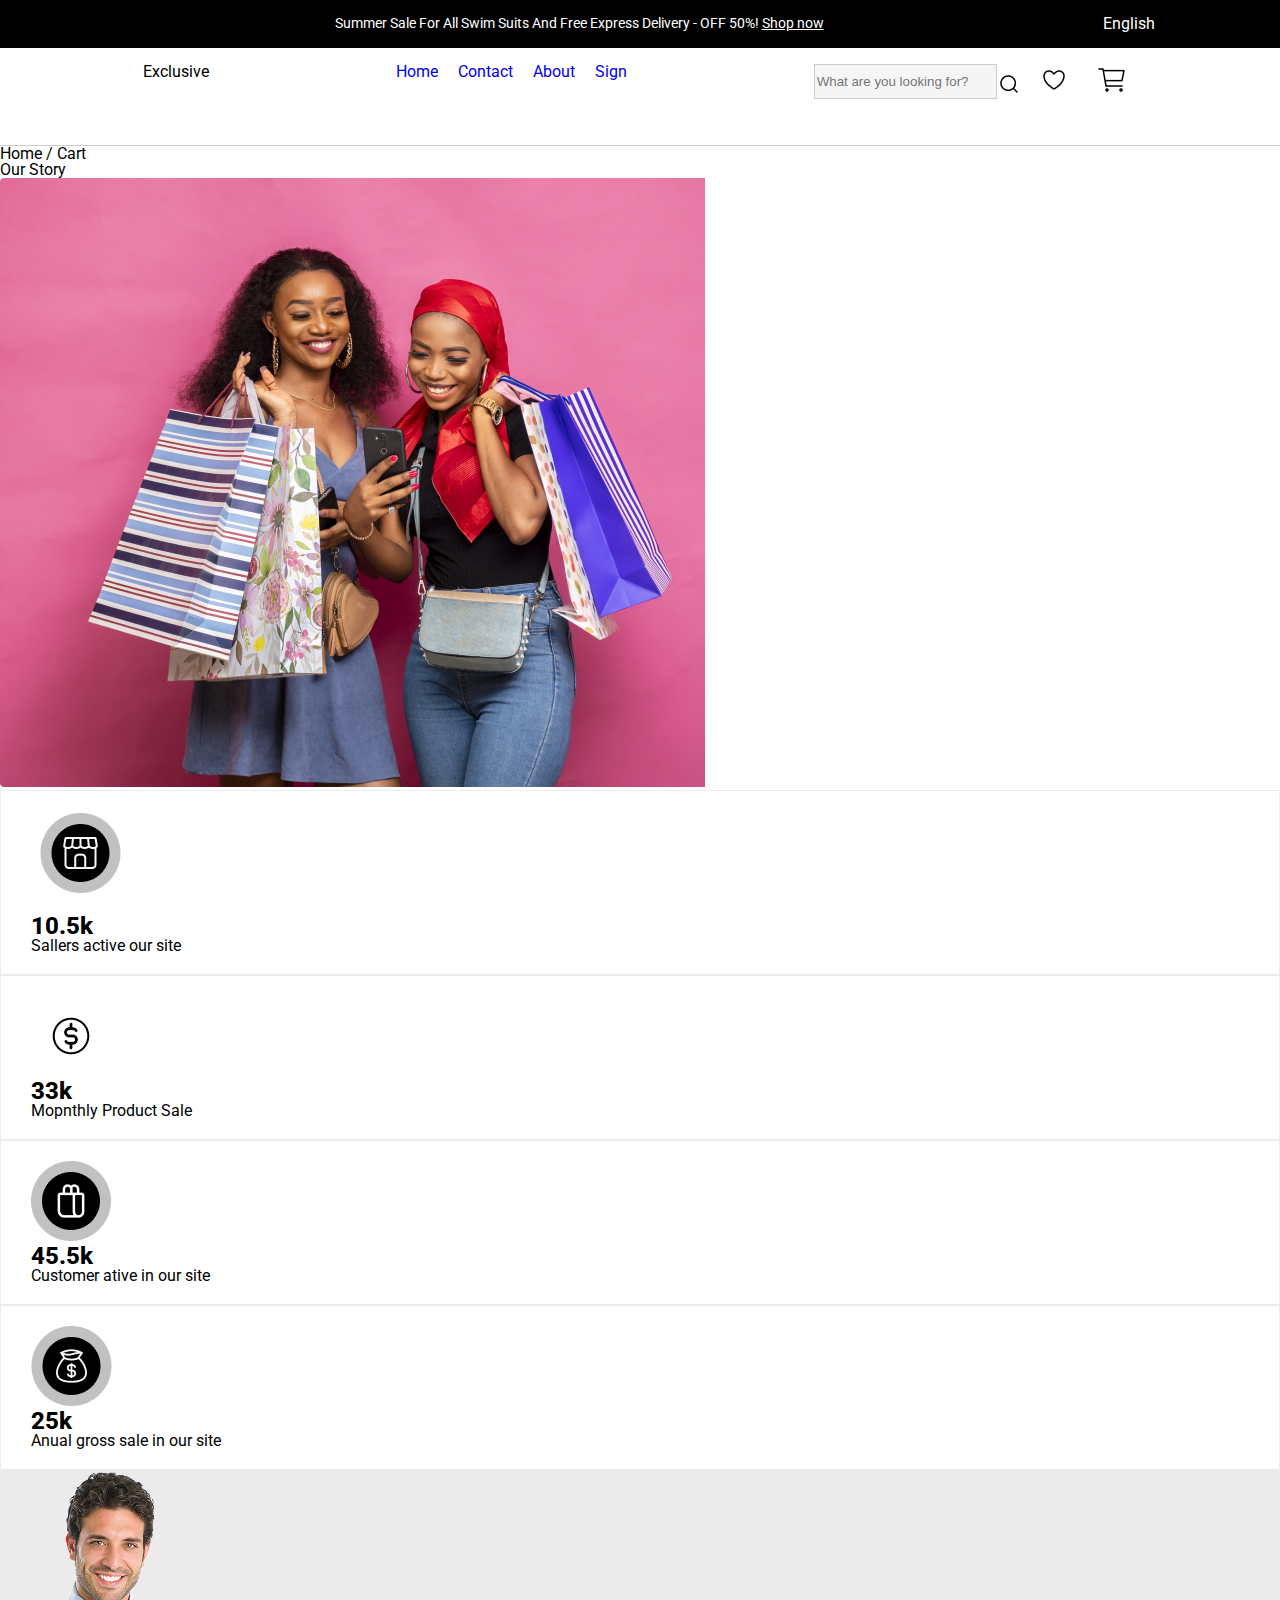
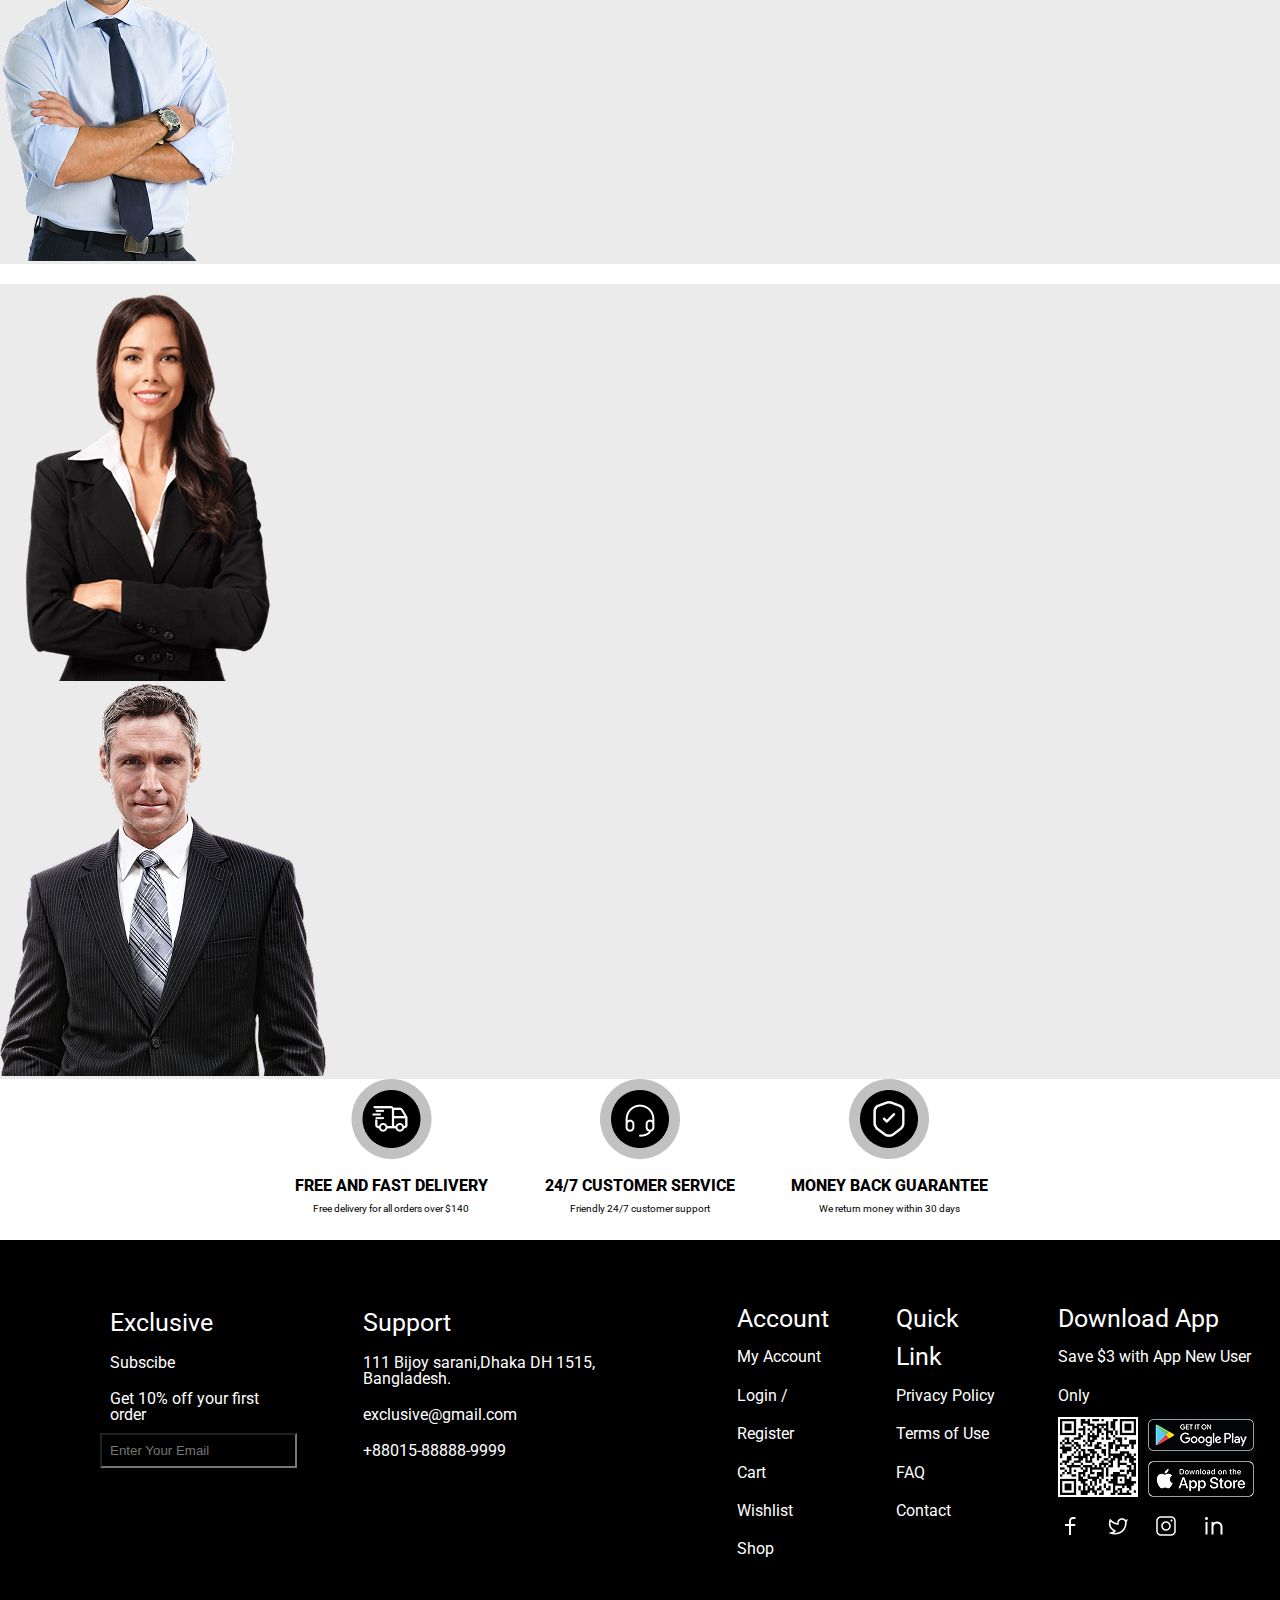
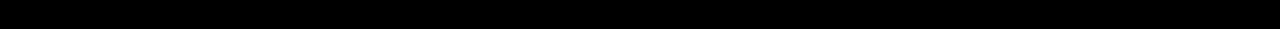
<file: ourstory.html>
<!DOCTYPE html>
<html lang="en">

<head>
  <meta charset="UTF-8" />
  <meta name="viewport" content="width=device-width, initial-scale=1.0" />
  <title>E-Commerce</title>

  <link rel="stylesheet" href="css/style.css">
</head>
<body>
    
  <div class="container-full bg-black">
    <div class="container top-header">
      <p class="text-white">Summer Sale For All Swim Suits And Free Express Delivery - OFF 50%! <a href="#"
          class="text-white"> Shop now</a> </p>
      <div class="language ">
        <span class="text-white">English</span>
      </div>
    </div>
  </div>
  <div class="container header py-1">
    <div class="logo">
      <p>Exclusive</p>
    </div>
    <div class="nav">
      <ul>
        <li><a href="index.html">Home</a></li>
        <li><a href="#">Contact</a></li>
        <li><a href="#">About</a></li>
        <li><a href="signup (2).html">Sign </a></li>
      </ul>
    </div>
    <div class="right-section">
      <input type="text" placeholder="What are you looking for?" name="search"
        style=" background-color: #F5F5F5;border: 1px solid #ccc;">
      <div class="icons">
        <i><img src="./image/Component 2.png" /></i>
        <i style="margin: 13px;"><img src="./image/Wishlist.png" /></i>
        <i style="margin: 9px;"><img src="./image/Cart1 with buy (1).png" /></i>
      </div>
    </div>
  </div>
  <div class="border"></div>

<div class="home">
    <p>Home / Cart</p>
  </div>
<div class="ourstory">
    <div class="story mt-17"><p>Our Story</p>
    <p></p>
    </div>
         
    <div><img src="./image/Side Image2.png"></div>
</div>

<div class="story-items">
   <div class="border-all  ">
        <img src="./image/Slice 1.png"/>
        <h2>10.5k</h2>
        <p>Sallers active our site</p>
       </div>
        <div class="border-all  ">
        <img src="./image/$$$$.png"/>
        <h2>33k</h2>
        <p>Mopnthly Product Sale </p>
       </div>
        <div class="border-all  ">
        <img src="./image/Services (3).png"/>
        <h2>45.5k</h2>
        <p>Customer ative in our site</p>
       </div>
        <div class="border-all  ">
        <img src="./image/Services (4).png"/>
        <h2>25k</h2>
        <p>Anual gross sale in our site </p>
       </div>
</div>

<div class="intro">
  <div class="person1 bg-white">
    <img src="./image/image 46.png"/>
  </div>
   <div class="person-name pb-5 ">


   </div>
     <div class="person1 bg-white">
    <img src="./image/image 51.png"/>
  </div>
   <div class="person-name">
    <p></p>
   </div>
     <div class="person1 bg-white">
    <img src="./image/image 47.png"/>
  </div>
   <div class="person-name">
 

   </div>
</div>



    <div class="containe customer">
        <div class="free">
          <img src="./image/Services.png"/>
       <div class="pt-2">
        <h4>FREE AND FAST DELIVERY</h4>
        <P class="pt-1">Free delivery for all orders over $140</P>
       </div>
        </div>
        <div class="free">
          <img src="./image/Services (1).png"/>
          <div class="pt-2">
            <h4>24/7 CUSTOMER SERVICE</h4>
            <P class="pt-1">Friendly 24/7 customer support </P>
           </div>
        </div>
        <div class="free">
          <img src="./image/Services (2).png"/>
          <div class="pt-2">
            <h4>MONEY BACK GUARANTEE</h4>
            <P class="pt-1">We return money within 30 days</P>
           </div>
        </div>
      </div>





 <div class="containe footer bg-black ">
        <div class="exclusive ml-8">
          <p style="font-size: 25px;">Exclusive </p>
          <p>Subscibe</p>
          <p>Get 10% off your first order</p>
          <input type="text" placeholder="Enter Your Email" name="email" required
            style="padding: 8px;background-color: black;">
        </div>
        <div class="support ml-9">
          <p style="font-size: 25px;"> Support</p>
          <p> 111 Bijoy sarani,Dhaka
            DH 1515, Bangladesh.
          </p>
          <p>exclusive@gmail.com</p>
          <p>+88015-88888-9999</p>
        </div>
        <div class="acc ml-9">
          <ul>
            <li style="font-size: 25px;">Account</li>
            <li>My Account</li>
            <li>Login / Register</li>
            <li>Cart</li>
            <li>Wishlist</li>
            <li>Shop</li>
          </ul>
        </div>
        <div class="quick ml-9">
          <ul style="color: white; line-height: 240%;">
            <li style="font-size: 25px;">Quick Link</li>
            <ul>
              <li>Privacy Policy</li>
              <li>Terms of Use</li>
              <li>FAQ</li>
              <li>Contact</li>
            </ul>
        </div>
        <div class="download ml-9">
          <ul style="color: white; line-height: 240%;">
            <li style="font-size: 25px;">Download App</li>
            <li>Save $3 with App New User Only</li>
            <li><img src="./image/Frame 719.png" /></li>
            <li><img src="./image/Frame 741.png" /></li>
          </ul>
        </div>
      </div>


</body>
</html>
</file>
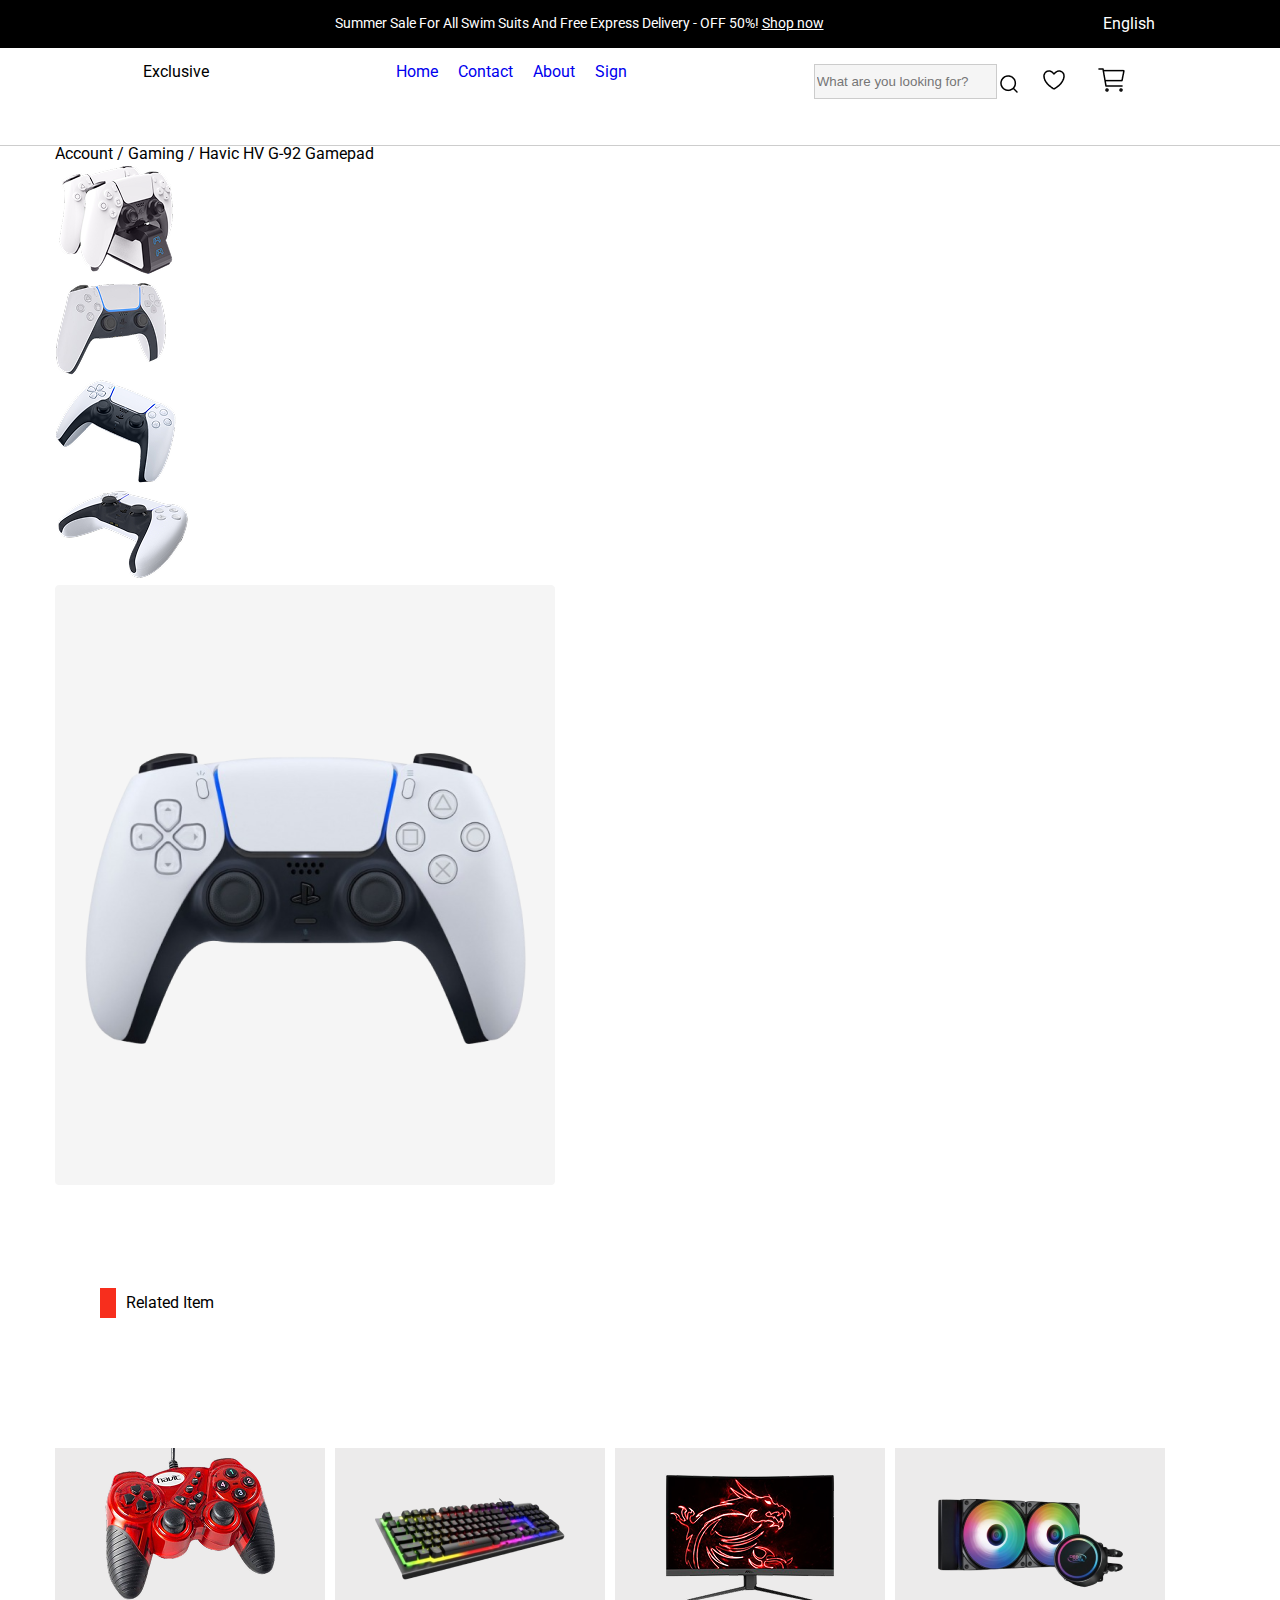
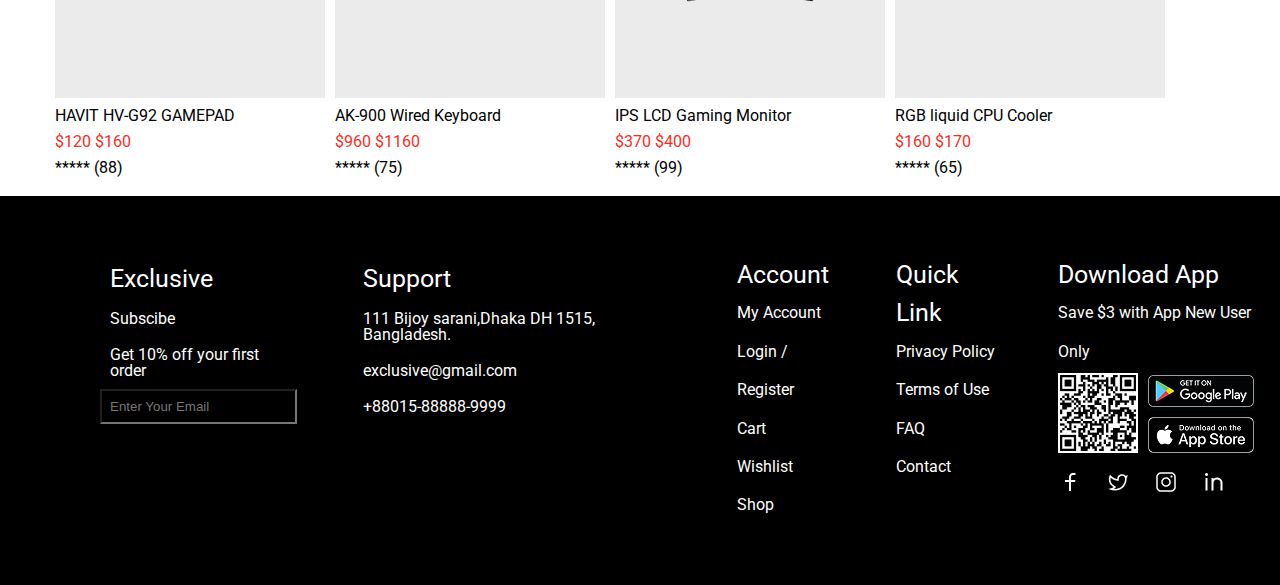
<file: Product details Page.html>
<!DOCTYPE html>
<html lang="en">

<head>
  <meta charset="UTF-8" />
  <meta name="viewport" content="width=device-width, initial-scale=1.0" />
  <title>E-Commerce</title>

  <link rel="stylesheet" href="css/style.css">
</head>

<body>
    
  <div class="container-full bg-black">
    <div class="container top-header">
      <p class="text-white">Summer Sale For All Swim Suits And Free Express Delivery - OFF 50%! <a href="#"
          class="text-white"> Shop now</a> </p>
      <div class="language ">
        <span class="text-white">English</span>
      </div>
    </div>
  </div>
  <div class="container header py-1">
    <div class="logo">
      <p>Exclusive</p>
    </div>
    <div class="nav">
      <ul>
        <li><a href="index.html">Home</a></li>
        <li><a href="#">Contact</a></li>
        <li><a href="#">About</a></li>
        <li><a href="signup (2).html">Sign </a></li>
      </ul>
    </div>
    <div class="right-section">
      <input type="text" placeholder="What are you looking for?" name="search"
        style=" background-color: #F5F5F5;border: 1px solid #ccc;">
      <div class="icons">
        <i><img src="./image/Component 2.png" /></i>
        <i style="margin: 13px;"><img src="./image/Wishlist.png" /></i>
        <i style="margin: 9px;"><img src="./image/Cart1 with buy (1).png" /></i>
      </div>
    </div>
  </div>
  <div class="border"></div>

<div class="container home">
    <p>Account / Gaming / Havic HV G-92 Gamepad</p>
  </div>
  <div class="container Havic">
    <div class="game">
<div class="">
          <img src="./image/image 57.png"/>
        </div> 
          <div class="">
          <img src="./image/image 58.png"/>
        </div> 
          <div class="">
          <img src="./image/image 59.png"/>
        </div> 
         <div class="">
          <img src="./image/image 61.png"/>
        </div> 
    </div>
       <img src="./image/Frame 894.png"/>
    <diV>

    </diV>



  </div>

<div class="container today-section p-1">
    <div class="retangle bg-red-400 mr-1"></div>
    <p>Related Item</p>
  </div>
 <div class="container flashsale mt-4">
    <div class="">
      <div class="product1 bg-white">
        <img src="./image/Frame 570.png" />
      </div>
      <div class="productname">
      <div class="bg-white1 pb-5 ">
        <div style="margin-top: 10px;">
          <p>HAVIT HV-G92 GAMEPAD</p>
        </div>
        <div class="rate red-400"style="margin-top: 10px;">
          <p>$120 $160</p>
        </div>
        <div style="margin-top: 10px;">
          <p>***** (88)</p>
        </div>
      </div>
    </div>
      </div> 
    <div class="">
      <div class="product1 bg-white">
        <img src="./image/Frame 612.png" />
      </div>
      <div class="bg-white1 pb-5 ">
        <div style="margin-top: 10px;">
          <p>AK-900 Wired Keyboard</p>
        </div>
        <div class="rate red-400"style="margin-top: 10px;">
          <p>$960 $1160</p>
        </div>
        <div style="margin-top: 10px;">
          <p>***** (75)</p>
        </div>
      </div>
      </div> 


    <div class="">
      <div class="product1 bg-white">
        <img src="./image/Frame 613.png" />
      </div>
      <div class="bg-white1 pb-5 ">
        <div style="margin-top: 10px;">
          <p>IPS LCD Gaming Monitor</p>
        </div>
        <div class="rate red-400"style="margin-top: 10px;">
          <p>$370 $400</p>
        </div>
        <div style="margin-top: 10px;">
          <p>***** (99)</p>
        </div>
      </div> 
      </div>

    <div>
    <div class="product2 bg-white">
      <img src="./image/Frame cpu.png"/>
    </div>
    <div class="bg-white1 pb-5 ">
      <div style="margin-top: 10px;">
        <p>RGB liquid CPU Cooler</p>
      </div>
      <div class="rate red-400"style="margin-top: 10px;">
        <p>$160 $170</p>
      </div>
      <div style="margin-top: 10px;">
        <p>***** (65)</p>
      </div>
    </div> 
  </div>
    </div>

 <div class=" footer bg-black mt-20">
        <div class="exclusive ml-8">
          <p style="font-size: 25px;">Exclusive </p>
          <p>Subscibe</p>
          <p>Get 10% off your first order</p>
          <input type="text" placeholder="Enter Your Email" name="email" required
            style="padding: 8px;background-color: black;">
        </div>
        <div class="support ml-9">
          <p style="font-size: 25px;"> Support</p>
          <p> 111 Bijoy sarani,Dhaka
            DH 1515, Bangladesh.
          </p>
          <p>exclusive@gmail.com</p>
          <p>+88015-88888-9999</p>
        </div>
        <div class="acc ml-9">
          <ul>
            <li style="font-size: 25px;">Account</li>
            <li>My Account</li>
            <li>Login / Register</li>
            <li>Cart</li>
            <li>Wishlist</li>
            <li>Shop</li>
          </ul>
        </div>
        <div class="quick ml-9">
          <ul style="color: white; line-height: 240%;">
            <li style="font-size: 25px;">Quick Link</li>
            <ul>
              <li>Privacy Policy</li>
              <li>Terms of Use</li>
              <li>FAQ</li>
              <li>Contact</li>
            </ul>
        </div>
        <div class="download ml-9">
          <ul style="color: white; line-height: 240%;">
            <li style="font-size: 25px;">Download App</li>
            <li>Save $3 with App New User Only</li>
            <li><img src="./image/Frame 719.png" /></li>
            <li><img src="./image/Frame 741.png" /></li>
          </ul>
        </div>
      </div>

    
   </body>

</html>
</file>
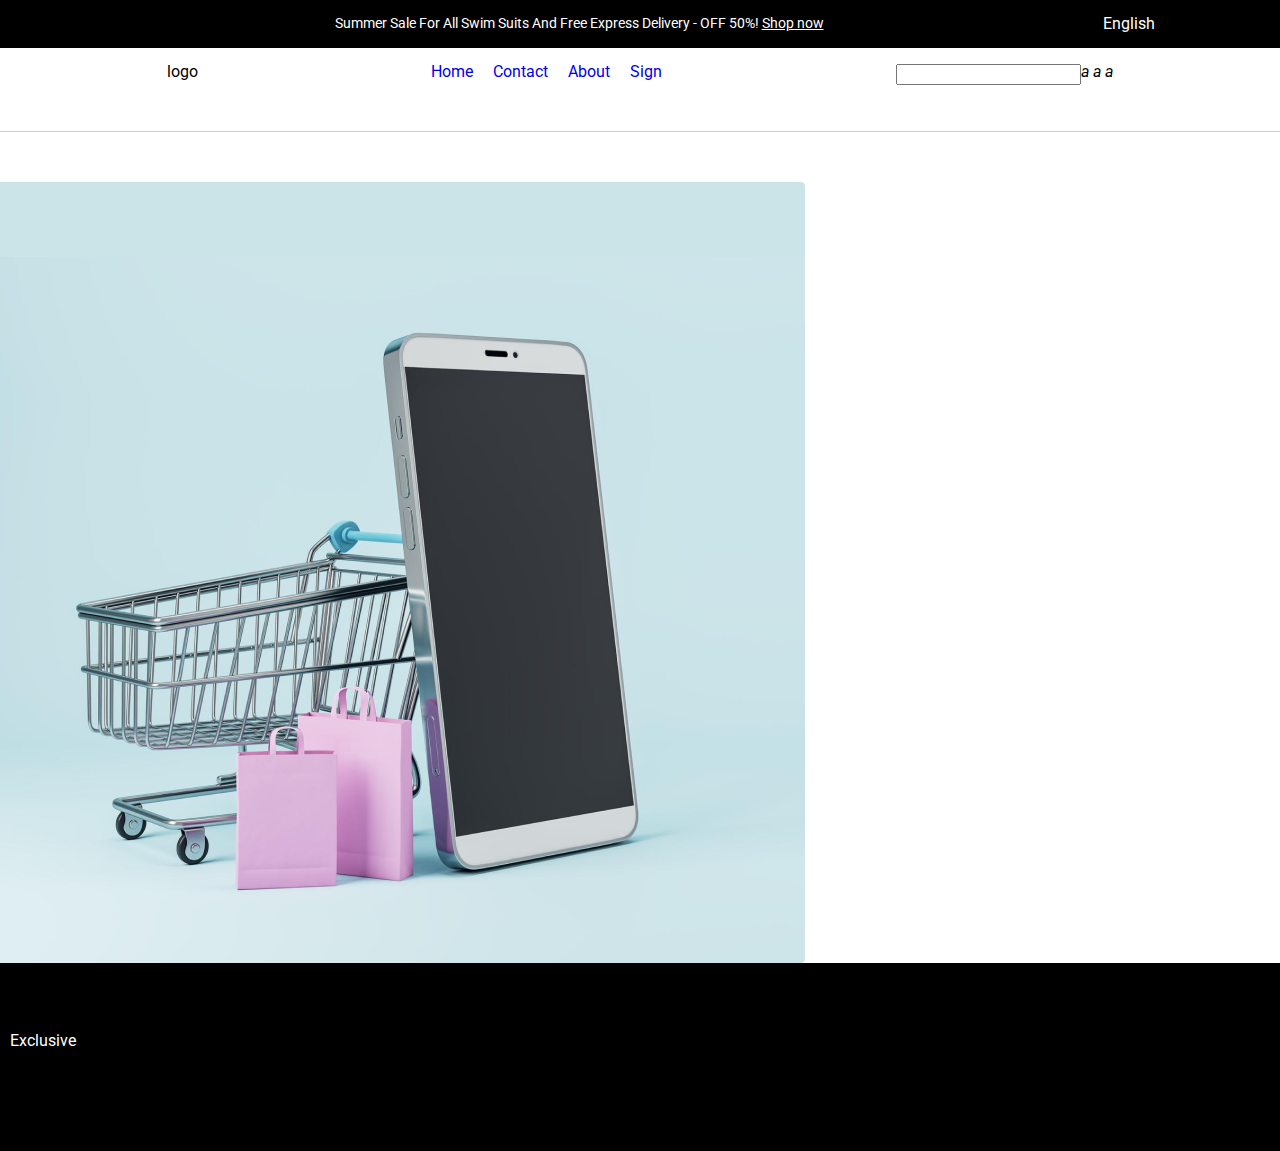
<file: signup (2).html>
<!DOCTYPE html>
<html lang="en">

<head>
  <meta charset="UTF-8" />
  <meta name="viewport" content="width=device-width, initial-scale=1.0" />
  <title>E-Commerce</title>

  <link rel="stylesheet" href="css/style.css">
</head>

<body>

  <div class="container-full bg-black">
    <div class="container top-header">
      <p class="text-white">Summer Sale For All Swim Suits And Free Express Delivery - OFF 50%! <a href="#"
          class="text-white"> Shop now</a> </p>
      <div class="language ">
        <span class="text-white">English</span>
      </div>
    </div>
  </div>
  <div class="container header py-1">
    <div class="logo">logo</div>
    <div class="nav">
      <ul>
        <li><a href="index.html">Home</a></li>
        <li><a href="#">Contact</a></li>
        <li><a href="#">About</a></li>
        <li><a href="signup (2).html">Sign </a></li>
      </ul>
    </div>
    <div class="right-section">
      <input name="search" text="" />
      <div class="icons">
        <i>a</i>
        <i>a</i>
        <i>a</i>
      </div>
    </div>
  </div>
  <div class="border" ></div>
  <div class="account">
    <img src="./image/Side Image.png"/>

  </div>
  

      <div class="containe footer bg-black ">
        <div class="exclusive ">
          <p>Exclusive </p>
          <ul class="a">
            <li>Subscribe</li>
            <li> Get 10% off your first</li>

          </ul>

        </div>
      </div>

</body>

</html>
</file>
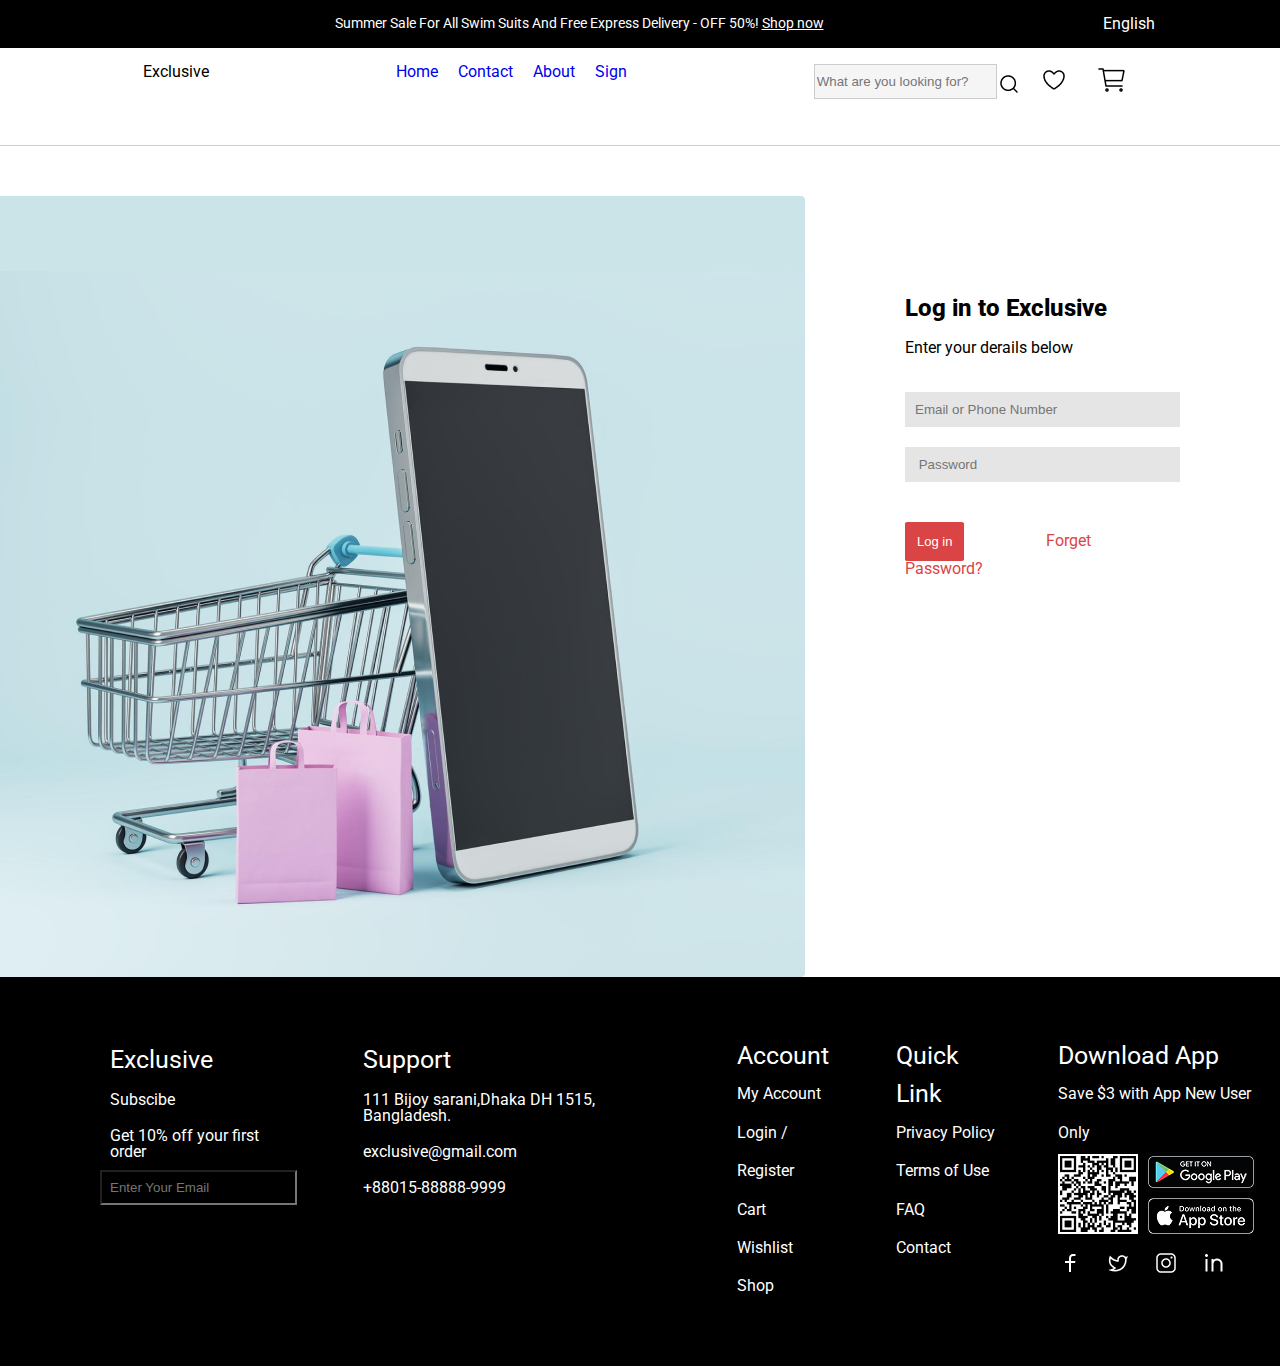
<file: signup (3).html>
<!DOCTYPE html>
<html lang="en">

<head>
  <meta charset="UTF-8" />
  <meta name="viewport" content="width=device-width, initial-scale=1.0" />
  <title>E-Commerce</title>

  <link rel="stylesheet" href="css/style.css">
</head>

<body>

  <div class="container-full bg-black">
    <div class="container top-header">
      <p class="text-white">Summer Sale For All Swim Suits And Free Express Delivery - OFF 50%! <a href="#"
          class="text-white"> Shop now</a> </p>
      <div class="language ">
        <span class="text-white">English</span>
      </div>
    </div>
  </div>
  <div class="container header py-1">
    <div class="logo">
      <p>Exclusive</p>
    </div>
    <div class="nav">
      <ul>
        <li><a href="index.html">Home</a></li>
        <li><a href="#">Contact</a></li>
        <li><a href="#">About</a></li>
        <li><a href="signup (2).html">Sign </a></li>
      </ul>
    </div>
    <div class="right-section">
      <input type="text" placeholder="What are you looking for?" name="search"
        style=" background-color: #F5F5F5;border: 1px solid #ccc;">
      <div class="icons">
        <i><img src="./image/Component 2.png" /></i>
        <i style="margin: 13px;"><img src="./image/Wishlist.png" /></i>
        <i style="margin: 9px;"><img src="./image/Cart1 with buy (1).png" /></i>
      </div>
    </div>
  </div>
  <div class="border"></div>

  <div class="account">
    <img src="./image/Side Image.png" />
      <div class="log-in p-1">
         <h2 class="pb-5">Log in to Exclusive</h2>
         <p class="pb-5">Enter your derails below</p>
         <div class="account-input pt-2">
          <div><input type="text" placeholder="Email or Phone Number" name="email phone number"></div>
          <div><input type="text" placeholder=" Password" name="password"></div>
         </div>
         
      <div class="login-button pt-5">
        <button class="button bg-red text-white">Log in</button>
        <span class="forget">Forget Password?</span>
      </div>
      </div>
  

    </div>
 



  <div class="containe footer bg-black ">
    <div class="exclusive ml-8">
      <p style="font-size: 25px;">Exclusive </p>
      <p>Subscibe</p>
      <p>Get 10% off your first order</p>
      <input type="text" placeholder="Enter Your Email" name="email" required
        style="padding: 8px;background-color: black;">
    </div>
    <div class="support ml-9">
      <p style="font-size: 25px;"> Support</p>
      <p> 111 Bijoy sarani,Dhaka
        DH 1515, Bangladesh.
      </p>
      <p>exclusive@gmail.com</p>
      <p>+88015-88888-9999</p>
    </div>
    <div class="acc ml-9">
      <ul>
        <li style="font-size: 25px;">Account</li>
        <li>My Account</li>
        <li>Login / Register</li>
        <li>Cart</li>
        <li>Wishlist</li>
        <li>Shop</li>
      </ul>
    </div>
    <div class="quick ml-9">
      <ul style="color: white; line-height: 240%;">
        <li style="font-size: 25px;">Quick Link</li>
        <ul>
          <li>Privacy Policy</li>
          <li>Terms of Use</li>
          <li>FAQ</li>
          <li>Contact</li>
        </ul>
    </div>
    <div class="download ml-9">
      <ul>
        <li style="font-size: 25px;">Download App</li>
        <li>Save $3 with App New User Only</li>
        <li><img src="./image/Frame 719.png" /></li>
        <li><img src="./image/Frame 741.png" /></li>
      </ul>
    </div>
  </div>

</body>

</html>
</file>
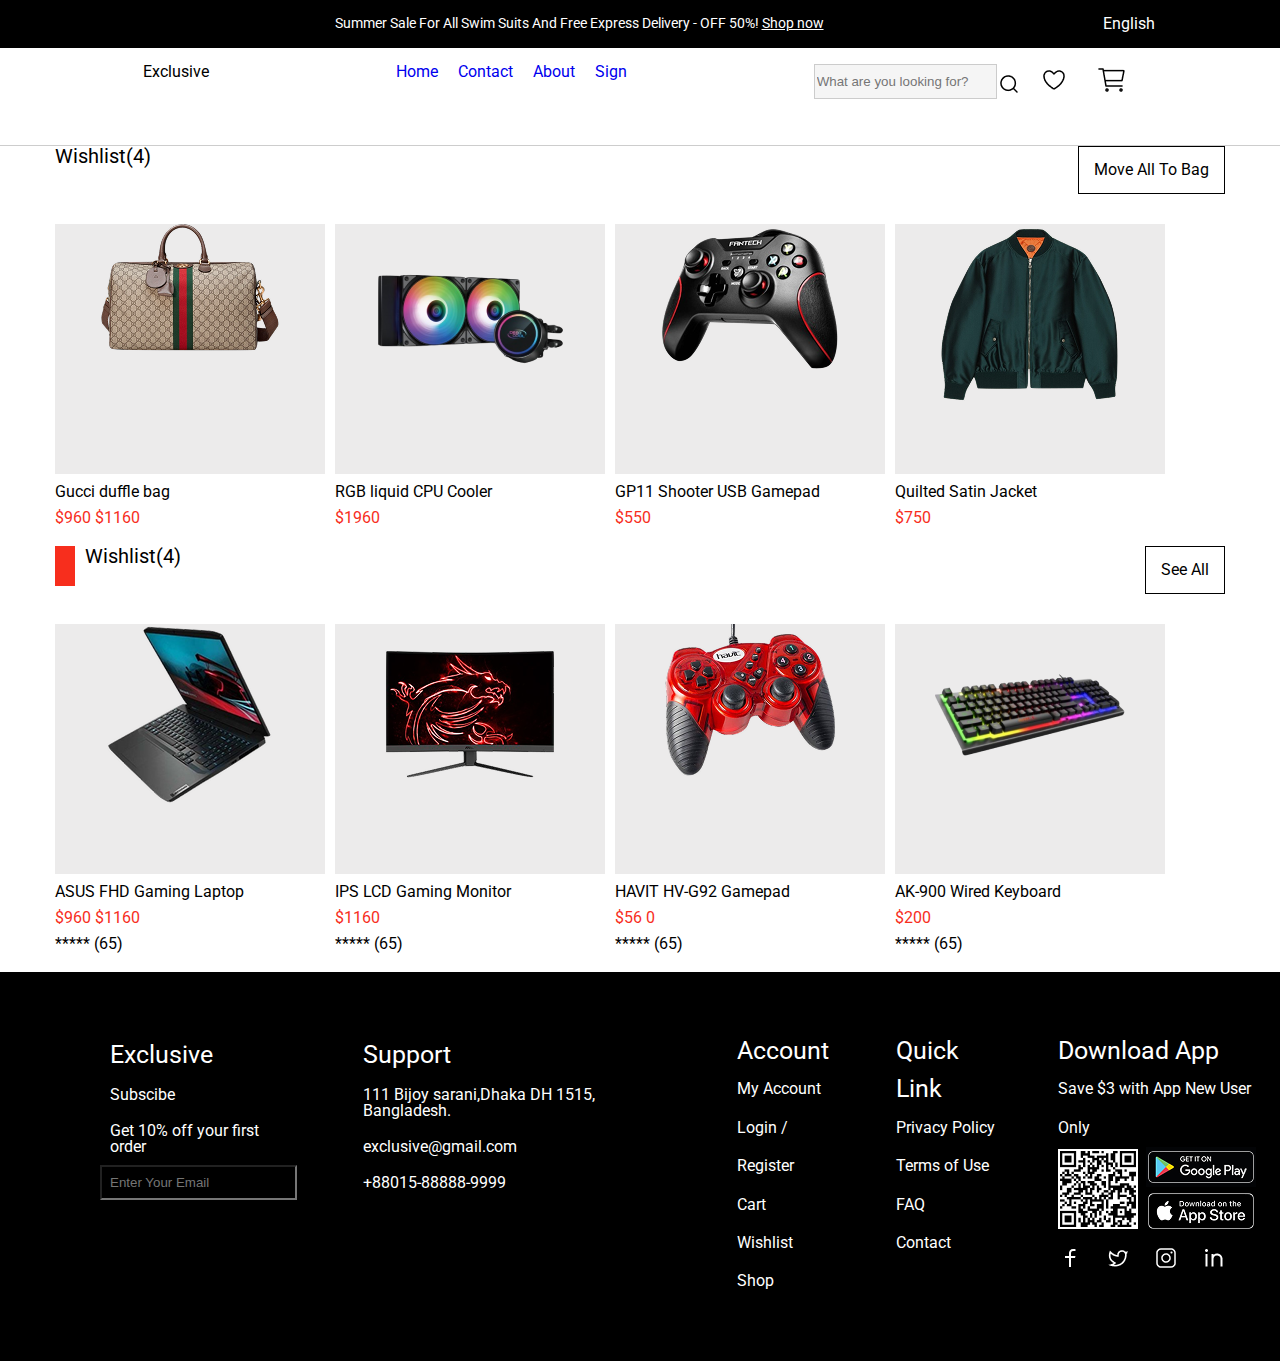
<file: wishlist.html>
<!DOCTYPE html>
<html lang="en">

<head>
  <meta charset="UTF-8" />
  <meta name="viewport" content="width=device-width, initial-scale=1.0" />
  <title>E-Commerce</title>

  <link rel="stylesheet" href="css/style.css">
</head>

<body>

  <div class="container-full bg-black">
    <div class="container top-header">
      <p class="text-white">Summer Sale For All Swim Suits And Free Express Delivery - OFF 50%! <a href="#"
          class="text-white"> Shop now</a> </p>
      <div class="language ">
        <span class="text-white">English</span>
      </div>
    </div>
  </div>
  <div class="container header py-1">
    <div class="logo">
      <p>Exclusive</p>
    </div>
    <div class="nav">
      <ul>
        <li><a href="index.html">Home</a></li>
        <li><a href="#">Contact</a></li>
        <li><a href="#">About</a></li>
        <li><a href="signup (2).html">Sign </a></li>
      </ul>
    </div>
    <div class="right-section">
      <input type="text" placeholder="What are you looking for?" name="search"
        style=" background-color: #F5F5F5;border: 1px solid #ccc;">
      <div class="icons">
        <i><img src="./image/Component 2.png" /></i>
        <i style="margin: 13px;"><img src="./image/Wishlist.png" /></i>
        <i style="margin: 9px;"><img src="./image/Cart1 with buy (1).png" /></i>
      </div>
    </div>
  </div>
  <div class="border"></div>

  <div class="container Wishlist">
      <div class="title6">
        <p>Wishlist(4)</p>
      </div>
      <div class="move-all">
        <p>Move All To Bag</p>
      </div>
  </div>
  <div class="container product mt-4">
    <div class="">
      <div class="product1 bg-white">
        <img src="./image/Light-Gucci-Savoy-medium-duffle-bag 1.png" />
      </div>
      <div class="productname">
      <div class="bg-white1 pb-5 ">                
        <div style="margin-top: 10px;">
          <p>Gucci duffle bag</p>
        </div>
        <div class="rate red-400"style="margin-top: 10px;">
          <p>$960 $1160</p>
        </div>
        
      </div>
    </div>
      </div> 
      <div class="">
        <div class="product1 bg-white">
          <img src="./image/Frame cpu.png" />
        </div>
        <div class="productname">
        <div class="bg-white1 pb-5 ">
          <div style="margin-top: 10px;">
            <p>RGB liquid CPU Cooler</p>
          </div>
          <div class="rate red-400"style="margin-top: 10px;">
            <p>$1960</p>
          </div>
        </div>
      </div>
        </div> 
        <div class="">
          <div class="product1 bg-white">
            <img src="./image/rrr.png" />
          </div>
          <div class="productname">
          <div class="bg-white1 pb-5 ">
            <div style="margin-top: 10px;">
              <p>GP11 Shooter USB Gamepad</p>
            </div>
            <div class="rate red-400"style="margin-top: 10px;">
              <p>$550</p>
            </div>
          </div>
        </div>
          </div> 
          <div class="">
            <div class="product1 bg-white">
              <img src="./image/jjj8.png" />
            </div>
            <div class="productname">
            <div class="bg-white1 pb-5 ">
              <div style="margin-top: 10px;">
                <p>Quilted Satin Jacket</p>
              </div>
              <div class="rate red-400"style="margin-top: 10px;">
                <p>$750</p>
              </div>
            </div>
          </div>
            </div> 

  </div>

   <div class="container Wishlist">
    <div class="retangle2 bg-red-400 mr-1"></div>
      <div class="title6">
        <p>Wishlist(4)</p>
      </div>
      <div class="move-all">
        <p>See All</p>
      </div>
  </div>
  <div class="container product mt-4">
    <div class="">
      <div class="product1 bg-white">
        <img src="./image/laptop.png" />
      </div>
      <div class="productname">
      <div class="bg-white1 pb-5 ">                
        <div style="margin-top: 10px;">
          <p>ASUS FHD Gaming Laptop</p>
        </div>
        <div class="rate red-400"style="margin-top: 10px;">
          <p>$960 $1160</p>
        </div>
        <div style="margin-top: 10px;">
          <p>***** (65)</p>
        </div>
      </div>
    </div>
      </div> 
      <div class="">
        <div class="product1 bg-white">
          <img src="./image/Frame 613.png" />
        </div>
        <div class="productname">
        <div class="bg-white1 pb-5 ">
          <div style="margin-top: 10px;">
            <p>IPS LCD Gaming Monitor</p>
          </div>
          <div class="rate red-400"style="margin-top: 10px;">
            <p>$1160</p>
          </div>
          <div style="margin-top: 10px;">
            <p>***** (65)</p>
          </div>
        </div>
      </div>
        </div> 
        <div class="">
          <div class="product1 bg-white">
            <img src="./image/Frame 570.png" />
          </div>
          <div class="productname">
          <div class="bg-white1 pb-5 ">
            <div style="margin-top: 10px;">
              <p>HAVIT HV-G92 Gamepad</p>
            </div>
            <div class="rate red-400"style="margin-top: 10px;">
              <p>$56 0</p>
            </div>
            <div style="margin-top: 10px;">
              <p>***** (65)</p>
            </div>
          </div>
        </div>
          </div> 
          <div class="">
            <div class="product1 bg-white">
              <img src="./image/Frame 612.png" />
            </div>
            <div class="productname">
            <div class="bg-white1 pb-5 ">
              <div style="margin-top: 10px;">
                <p>AK-900 Wired Keyboard</p>
              </div>
              <div class="rate red-400"style="margin-top: 10px;">
                <p>$200</p>
              </div>
              <div style="margin-top: 10px;">
                <p>***** (65)</p>
              </div>
            </div>
          </div>
            </div> 

  </div>



  <div class="containe footer bg-black ">
    <div class="exclusive ml-8">
      <p style="font-size: 25px;">Exclusive </p>
      <p>Subscibe</p>
      <p>Get 10% off your first order</p>
      <input type="text" placeholder="Enter Your Email" name="email" required
        style="padding: 8px;background-color: black;">
    </div>
    <div class="support ml-9">
      <p style="font-size: 25px;"> Support</p>
      <p> 111 Bijoy sarani,Dhaka
        DH 1515, Bangladesh.
      </p>
      <p>exclusive@gmail.com</p>
      <p>+88015-88888-9999</p>
    </div>
    <div class="acc ml-9">
      <ul>
        <li style="font-size: 25px;">Account</li>
        <li>My Account</li>
        <li>Login / Register</li>
        <li>Cart</li>
        <li>Wishlist</li>
        <li>Shop</li>
      </ul>
    </div>
    <div class="quick ml-9">
      <ul style="color: white; line-height: 240%;">
        <li style="font-size: 25px;">Quick Link</li>
        <ul>
          <li>Privacy Policy</li>
          <li>Terms of Use</li>
          <li>FAQ</li>
          <li>Contact</li>
        </ul>
    </div>
    <div class="download ml-9">
      <ul>
        <li style="font-size: 25px;">Download App</li>
        <li>Save $3 with App New User Only</li>
        <li><img src="./image/Frame 719.png" /></li>
        <li><img src="./image/Frame 741.png" /></li>
      </ul>
    </div>
  </div>

</body>

</html>
</file>
<file: css/style.css>
@import url('../css/reset.css');
@import url('../fonts/font.css');
@import url('../css/color.css'); 
@import url('../css/utils.css');

body{
    font-family: "Roboto", sans-serif;
}
.container {
    width: 1170px;
    margin: 0 auto;
}
.container-full{
    width: 100%;
}
/* TOP header */
.top-header {  
    display: flex;
    align-items: stretch;
    padding-top: 16px;
    padding-bottom: 16px;
}
.top-header p{
   font-size: 14px;
   text-align: center;
   flex-grow: 8;
} 
.top-header .language{
    flex-grow: 1;
}
.header{
    display: flex;
    justify-content: space-around; 
}
 
.header .nav ul {
    list-style: none;
    display: flex;
    justify-content: space-around;
}
  
.header .nav ul li {
    flex: 1;
}

.header .nav ul li a {
    text-decoration:  none;
    padding: 0 10px;
}

.right-section {
    display: flex;
}

.today-section{
    display: flex;
}

.retangle{
    height: 30px;
    width: 16px;
}

.today-section p{
    align-self: center;
}

.timer-section{
    display: flex;
    align-items: stretch;
}

.title{
    flex-grow: 2;
}
.title p{
    font-size: 30px;
}
.timer{
    flex-grow: 8;
    display: grid;
    grid-template-columns: 80px 80px 80px 80px;
    text-align: center;
}
.timer .date{
    font-size: 30px;
    font-weight:500;
    text-align:center;
}
.arrow{
    flex-grow: 2;
}

.flashsale{
    display: grid;
    grid-template-columns: 270px 270px 270px 270px;
    column-gap: 10px;
}
.product1{
    height: 250px;
    width: 270px;
}
.product1 img{
    margin: 0 auto;
    display: flex;
    align-items: center;
}
.button{
    border: none;
    text-align: center;
    padding: 12px;
    border-radius: 4%;
    font-size: 13px;
}
.categories-section{
    display: flex;
}
.retangle2{
    height: 40px;
    width: 20px;

}
.categories-section p{
   align-self: center;

}
.title2{
    flex-grow: 2;
}
.title2 p{
    font-size: 30px;
}
.arrow{
    flex-grow: 0;
}
.browse-items{
    display: flex;
    justify-content: space-between; 
}
.border-all{
    border: 1px solid rgb(236, 236, 236);
    /* height: 145px; */
    /* width: 170px; */
    padding: 20px 30px;
    font-size: 16px;

}
.browse-items .border-all:hover{
    background-color: #DB4444;
}
.border{
    border-bottom: 1px solid #000000;
    padding: 15px;
    opacity: 50%;
}
.retangle3{
    height: 40px;
    width: 20px;
}
.title3{
    flex-grow: 2;
}
.title3 p{
    font-size: 30px;
}
.month-section{
    display: flex;
    justify-content: space-between;
}
.month-section p{
    align-self: center;
}
.selling-product{
    display: grid;
    grid-template-columns: 270px 270px 270px 270px;
    column-gap: 10px;
}
.product2{
    height: 250px;
    width: 270px;
}
.product2 img{
    margin: 0 auto;
    display: flex;
    align-items: center;
}
.retangle4{
    height: 40px;
    width: 20px;
}
.ourproduct-section{
    display: flex;
}
.ourproduct-section p{
    align-self: center;
}
.title4{
    flex-grow: 2;
}
.title4 p{
    font-size: 30px;
}
.product3{
    height:732px;
    width: 1170px;
    display: grid;
    grid-template-columns: auto auto auto auto;
    gap: 10px;
    padding: 10px;
}
.product3 >div{
    padding: 10px;
    font-size: 15px;
    text-align: left;
}
.product3 img{
    margin: 0 auto;
    display: flex;
    
}
.button1{
    border: none;
    text-align: center;
    padding: 12px;
    border-radius: 4%;
    font-size: 13px;
}
.retangle4{
    height: 40px;
    width: 20px;
}
.featured-section{
    display: flex;
}
.featured-section p{
    align-self: center;
}
.title5{
    flex-grow: 2;
}
.title5 p{
    font-size: 30px;
}
.arrival-section{
    display: flex;
    justify-content: space-between;
}
.arrival-section p{
    align-self: center;
}
.new-arrival{
    display:flex;
    height: 768px;
}
.playstation img{
    height: 600px;
}
.bottom-left{
    position: absolute;
    bottom: 8px;
    left: 16px;
      color: rgb(125, 10, 10);
}
.women-collection img{
    height: 284px;
    width: 570px;
}
.gucci{
    display: flex;
    padding: 20px;
}
.speakers img{
    height: 284px;
    align-items: center;
    justify-content: center;
}
.perfume img{
    height: 284px;
    align-items: center;
    justify-content: center;
}
.customer{
    display: flex;
    align-items: center;
    justify-content: center;
    height: 161px;
}
.free{
    width:249px;
    height:161px;
    text-align: center;
}
.free p{
    text-align: center;
    font-size: 10px;
    padding:10px ;
}
.footer{
        padding-bottom: 60px;
        padding-top: 60px;
        display: flex;
}
.exclusive p{
   color:white ;
   padding: 10px;
}

.support p{
    color:white ;
   padding: 10px;
}
.acc ul{
    color: white;
    line-height: 240%;
}
.acc p{
    color:white ;
    padding: 10px;
}
.quick p{
    color:white ;
    padding: 10px;
}
.download p{
    color:white ;
    padding: 10px;
}
.download ul{
    color: white; 
    line-height: 240%;
}
.border{
    border-bottom:#9b9b9b 1px solid ;
}
.account{
    display: flex;
    padding-top: 50px;
    /* width: 1305px;
    height: 781px; */
}
.details{
    /* text-align: center; */
}
.input{
    /* text-align: left; */
}
.input input{
    /* background: #f1f1f1;
    width: 100%;
    padding: 15px;
    margin: 5px 0 22px 0;
    display: inline-block;
    border: none; */
}

.create-account{
    width: 370px;
    padding-left: 100px;
}
.account-input div {
    margin-bottom: 20px;

}
.account-input input{ 
    padding: 0px;
    width: 100%;
    background: #e5e5e5;
    border: none;
    padding: 10px 0;
    text-indent: 10px;
} 
.submit-button button{ 
    width: 100%;
} 
.signup{
    border: 2px solid rgb(205, 205, 205);
    padding: 8px;
}
.signup img{
    width:14px;
}
.already{
    text-align: center;
    text-decoration: underline;
}
.vl-innertext{
    text-align: center;
}
.fashion{
    display: flex;
}
.woman-fashion ul li{
    padding: 10px;
}
.border1{
    border-right:1px solid #9b9b9b;
    padding: 30px;
    margin-bottom: 2px;
    margin-top: -50px;
}
.log-in{
    width: 370px;
    padding-left: 100px;
}
.forget{
   color: #DB4444;
    padding: 78px;
}
.Wishlist{
    display: flex;
}
.title6{
    flex-grow: 2;
}
.title6 p{
    font-size: 20px;
}
.move-all p{
    border-style: solid;
  border-width: thin;
  padding: 15px;
}
.product{
    display: grid;
    grid-template-columns: 270px 270px 270px 270px;
    column-gap: 10px;
}
.foryou-section{
    display: flex;
   
}
.foryou-section p{
    align-items: center;
}
</file>
